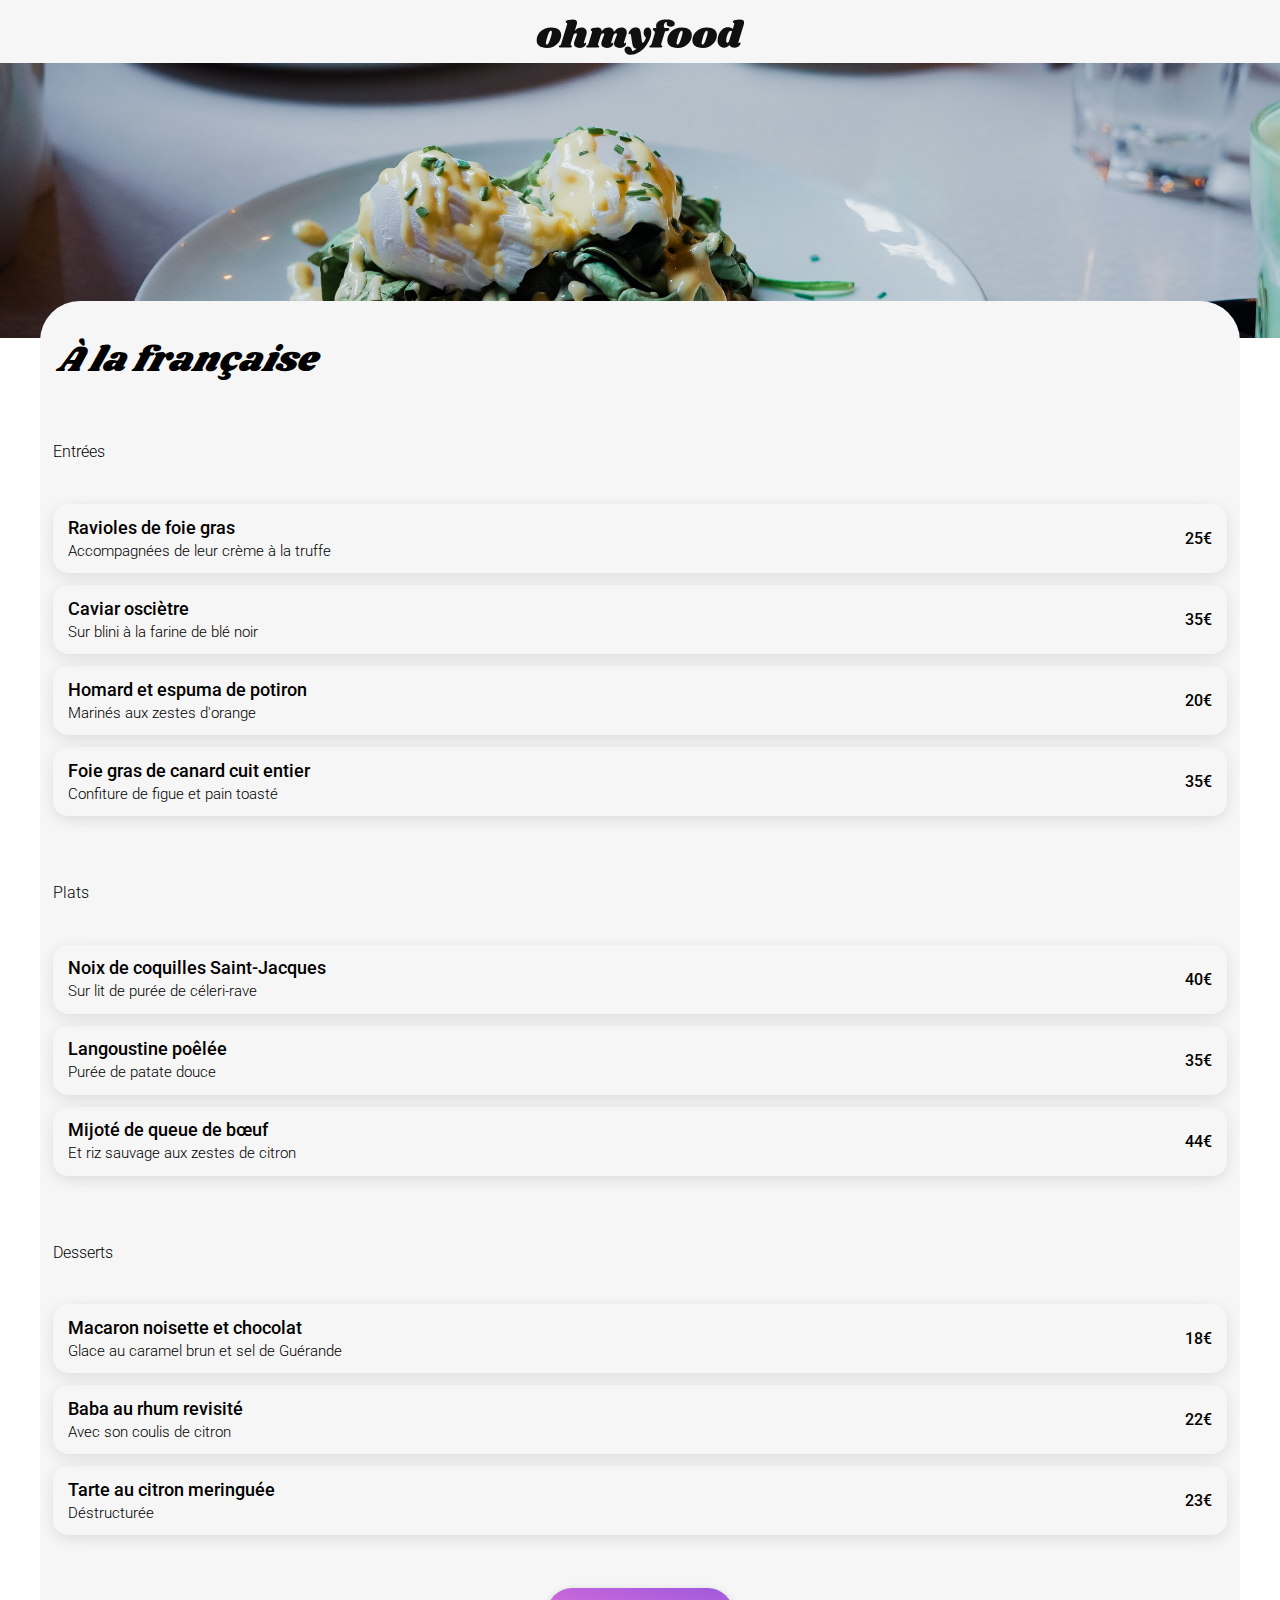
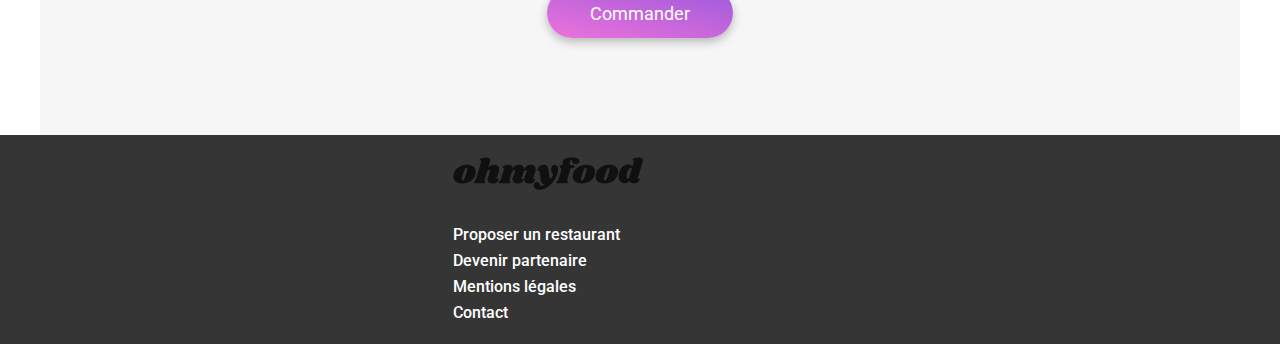
<file: Restaurants/A_la_francaise.html>
<!DOCTYPE html>
<html lang="fr">

<head>
    <meta charset="UTF-8">
    <meta name="viewport" content="width=device-width, initial-scale=1.0">
    <title>Ohmyfood – À la française</title>

    <!-- Polices Google Fonts -->
    <link rel="preconnect" href="https://fonts.googleapis.com">
    <link rel="preconnect" href="https://fonts.gstatic.com" crossorigin>
    <link
        href="https://fonts.googleapis.com/css2?family=Raleway:wght@400;700&family=Roboto:wght@100;300;400;500;700;900&family=Shrikhand&display=swap"
        rel="stylesheet">

    <!-- Liens vers les fichiers CSS -->
    <link rel="stylesheet" href="../SASS/style.css"> <!-- Global styles -->
    <link rel="stylesheet" href="../SASS/restaurants/dist/_a_francaise.css"> <!-- Specific styles for this page -->
    <!-- Feuilles de style -->
    <!-- Chemin d'accès adapté si besoin (ex. ../css/style.css si ce fichier est dans Restaurants/) -->
    <link rel="stylesheet" href="../css/style.css">
    





    <!-- Icônes Font Awesome -->
    <link rel="stylesheet" href="https://cdnjs.cloudflare.com/ajax/libs/font-awesome/6.2.1/css/all.min.css"
        integrity="sha512-MV7K8+y+gLIBoVD59lQIYicR65iaqukzvf/nwasF0nqhPay5w/9lJmVM2hMDcnK1OnMGCdVK+iQrJ7lzPJQd1w=="
        crossorigin="anonymous">
</head>

<body>
    <!-- HEADER -->
    <header class="header">
        <div class="direction__icon">
            <a href="../index.html" aria-label="Retour à l'accueil">
                <i class="fa-solid fa-arrow-left"></i>
            </a>
        </div>
        <div class="logo__container">
            <img src="../Assets/images/logo/ohmyfood@2x.svg" alt="Logo de la société Ohmyfood">
        </div>
    </header>

    <!-- Bannière du restaurant -->
    <div class="restaurant-banner">
        <img src="../Assets/images/restaurants/toa-heftiba-DQKerTsQwi0-unsplash.jpg"
            alt="Image du restaurant À la française" class="banner-img">
    </div>

    <!-- MAIN -->
    <main class="menu-container">

        <!-- Titre & Favori -->
        <div class="restaurant-header">
            <h1 class="restaurant__title">À la française</h1>
            <label class="card__icon-pink">
                <input type="checkbox" class="card__checkbox" aria-label="Ajouter ce restaurant à vos favoris">
                <i class="fa-regular fa-heart card__icon"></i>
            </label>
        </div>

        <!-- ENTRÉES -->
        <div class="menu__section">
            <h2 class="menu__title">Entrées</h2>

            <article class="menu__item">
                <div class="menu__content">
                    <div class="menu__text">
                        <h3 class="menu__title">Ravioles de foie gras</h3>
                        <p class="menu__description">Accompagnées de leur crème à la truffe</p>
                    </div>
                    <span class="menu__price">25€</span>
                </div>
                <label class="menu__check" aria-label="Plat sélectionnable">
                    <input type="checkbox" class="menu__check-input">
                    <i class="fa-solid fa-check menu__check-icon"></i>
                </label>
            </article>

            <article class="menu__item">
                <div class="menu__content">
                    <div class="menu__text">
                        <h3 class="menu__title">Caviar osciètre</h3>
                        <p class="menu__description">Sur blini à la farine de blé noir</p>
                    </div>
                    <span class="menu__price">35€</span>
                </div>
                <label class="menu__check" aria-label="Plat sélectionnable">
                    <input type="checkbox" class="menu__check-input">
                    <i class="fa-solid fa-check menu__check-icon"></i>
                </label>
            </article>

            <article class="menu__item">
                <div class="menu__content">
                    <div class="menu__text">
                        <h3 class="menu__title">Homard et espuma de potiron</h3>
                        <p class="menu__description">Marinés aux zestes d'orange</p>
                    </div>
                    <span class="menu__price">20€</span>
                </div>
                <label class="menu__check" aria-label="Plat sélectionnable">
                    <input type="checkbox" class="menu__check-input">
                    <i class="fa-solid fa-check menu__check-icon"></i>
                </label>
            </article>

            <article class="menu__item">
                <div class="menu__content">
                    <div class="menu__text">
                        <h3 class="menu__title">Foie gras de canard cuit entier</h3>
                        <p class="menu__description">Confiture de figue et pain toasté</p>
                    </div>
                    <span class="menu__price">35€</span>
                </div>
                <label class="menu__check" aria-label="Plat sélectionnable">
                    <input type="checkbox" class="menu__check-input">
                    <i class="fa-solid fa-check menu__check-icon"></i>
                </label>
            </article>
        </div><!-- Fin des entrées -->

        <!-- PLATS -->
        <div class="menu__section">
            <h2 class="menu__title">Plats</h2>

            <article class="menu__item">
                <div class="menu__content">
                    <div class="menu__text">
                        <h3 class="menu__title">Noix de coquilles Saint-Jacques</h3>
                        <p class="menu__description">Sur lit de purée de céleri-rave</p>
                    </div>
                    <span class="menu__price">40€</span>
                </div>
                <label class="menu__check" aria-label="Plat sélectionnable">
                    <input type="checkbox" class="menu__check-input">
                    <i class="fa-solid fa-check menu__check-icon"></i>
                </label>
            </article>

            <article class="menu__item">
                <div class="menu__content">
                    <div class="menu__text">
                        <h3 class="menu__title">Langoustine poêlée</h3>
                        <p class="menu__description">Purée de patate douce</p>
                    </div>
                    <span class="menu__price">35€</span>
                </div>
                <label class="menu__check" aria-label="Plat sélectionnable">
                    <input type="checkbox" class="menu__check-input">
                    <i class="fa-solid fa-check menu__check-icon"></i>
                </label>
            </article>

            <article class="menu__item">
                <div class="menu__content">
                    <div class="menu__text">
                        <h3 class="menu__title">Mijoté de queue de bœuf</h3>
                        <p class="menu__description">Et riz sauvage aux zestes de citron</p>
                    </div>
                    <span class="menu__price">44€</span>
                </div>
                <label class="menu__check" aria-label="Plat sélectionnable">
                    <input type="checkbox" class="menu__check-input">
                    <i class="fa-solid fa-check menu__check-icon"></i>
                </label>
            </article>
        </div><!-- Fin des plats -->

        <!-- DESSERTS -->
        <div class="menu__section">
            <h2 class="menu__title">Desserts</h2>

            <article class="menu__item">
                <div class="menu__content">
                    <div class="menu__text">
                        <h3 class="menu__title">Macaron noisette et chocolat</h3>
                        <p class="menu__description">Glace au caramel brun et sel de Guérande</p>
                    </div>
                    <span class="menu__price">18€</span>
                </div>
                <label class="menu__check" aria-label="Plat sélectionnable">
                    <input type="checkbox" class="menu__check-input">
                    <i class="fa-solid fa-check menu__check-icon"></i>
                </label>
            </article>

            <article class="menu__item">
                <div class="menu__content">
                    <div class="menu__text">
                        <h3 class="menu__title">Baba au rhum revisité</h3>
                        <p class="menu__description">Avec son coulis de citron</p>
                    </div>
                    <span class="menu__price">22€</span>
                </div>
                <label class="menu__check" aria-label="Plat sélectionnable">
                    <input type="checkbox" class="menu__check-input">
                    <i class="fa-solid fa-check menu__check-icon"></i>
                </label>
            </article>

            <article class="menu__item">
                <div class="menu__content">
                    <div class="menu__text">
                        <h3 class="menu__title">Tarte au citron meringuée</h3>
                        <p class="menu__description">Déstructurée</p>
                    </div>
                    <span class="menu__price">23€</span>
                </div>
                <label class="menu__check" aria-label="Plat sélectionnable">
                    <input type="checkbox" class="menu__check-input">
                    <i class="fa-solid fa-check menu__check-icon"></i>
                </label>
            </article>
        </div><!-- Fin des desserts -->

        <!-- BOUTON COMMANDER -->
        <section class="order">
            <div class="order__container">
                <button class="btn btn--order" type="button" aria-label="Commander les plats sélectionnés">
                    Commander
                </button>
            </div>
        </section>
    </main><!-- Fin de main -->

    <!-- FOOTER -->
    <footer class="footer">
        <div class="footer__container">
            <div class="footer__logo">
                <img class="footer__logo-img" src="../Assets/images/logo/ohmyfood@2x.svg"
                    alt="Logo de la société Ohmyfood">
            </div>
            <ul class="footer__links">
                <li class="footer__link-item">
                    <a href="#" class="footer__link">Proposer un restaurant</a>
                </li>
                <li class="footer__link-item">
                    <a href="#" class="footer__link">Devenir partenaire</a>
                </li>
                <li class="footer__link-item">
                    <a href="#" class="footer__link">Mentions légales</a>
                </li>
                <li class="footer__link-item">
                    <a href="#" class="footer__link">Contact</a>
                </li>
            </ul>
        </div>
    </footer>

</body>

</html>
</file>
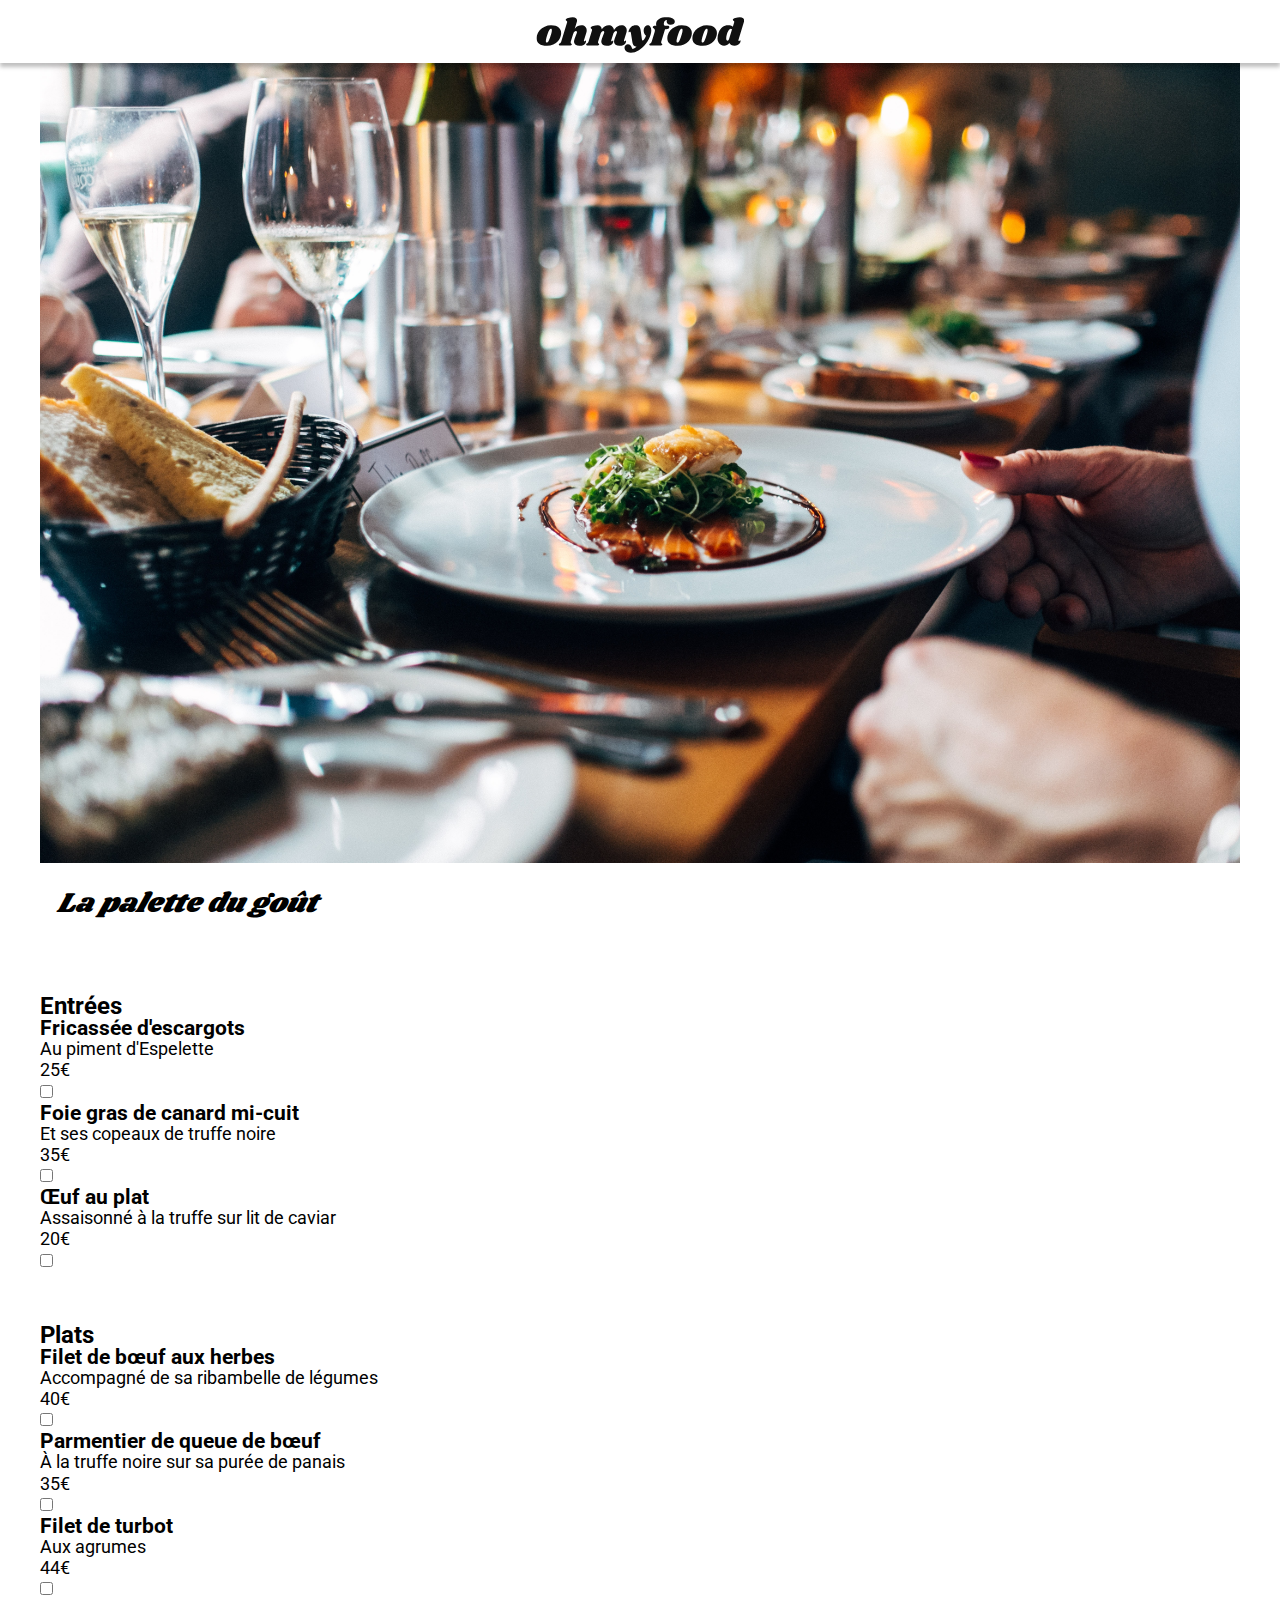
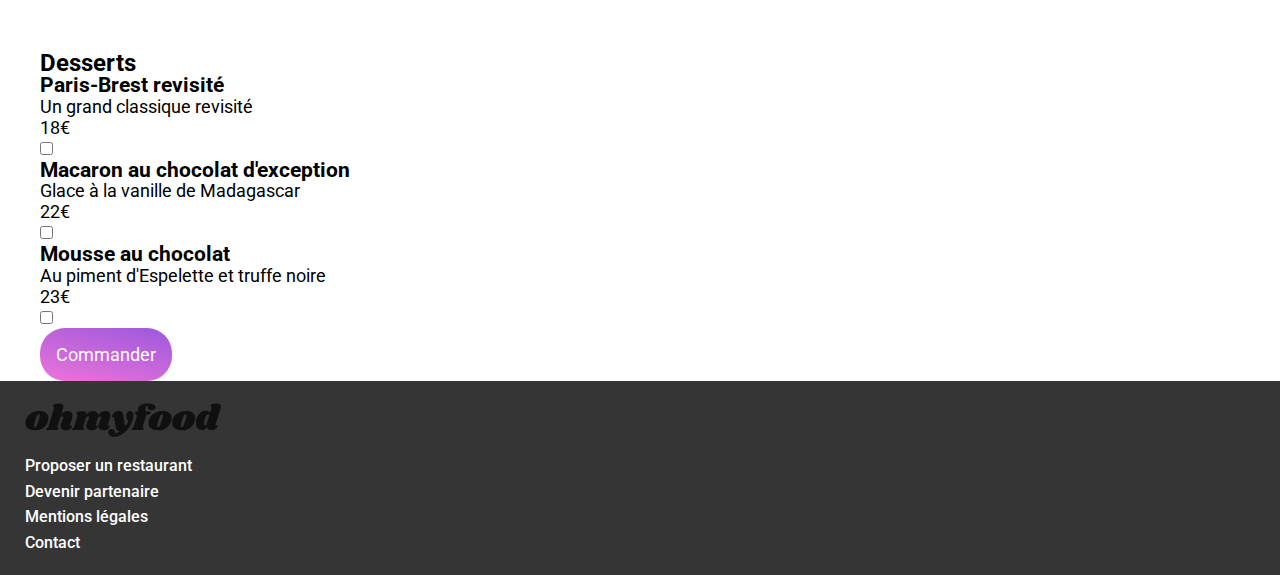
<file: Restaurants/La-palette-du-gout.html>
<!DOCTYPE html>
<html lang="fr">

<head>
    <meta charset="UTF-8">
    <meta name="viewport" content="width=device-width, initial-scale=1.0">
    <title>Ohmyfood – La palette du goût</title>

    <!-- Polices Google Fonts -->
    <link rel="preconnect" href="https://fonts.googleapis.com">
    <link rel="preconnect" href="https://fonts.gstatic.com" crossorigin>
    <link
        href="https://fonts.googleapis.com/css2?family=Raleway:wght@400;700&family=Roboto:wght@100;300;400;500;700;900&family=Shrikhand&display=swap"
        rel="stylesheet">

    <!-- Feuilles de style -->
    <!-- Adapter le chemin si besoin (ici, on suppose Restaurants/ -> ../css/ ) -->
    <link rel="stylesheet" href="../SASS/style.css">
    <link rel="stylesheet" href="../SASS/restaurants/dist/_la_palette_du_gout.css">


    <!-- Icônes Font Awesome -->
    <link rel="stylesheet" href="https://cdnjs.cloudflare.com/ajax/libs/font-awesome/6.2.1/css/all.min.css"
        integrity="sha512-MV7K8+y+gLIBoVD59lQIYicR65iaqukzvf/nwasF0nqhPay5w/9lJmVM2hMDcnK1OnMGCdVK+iQrJ7lzPJQd1w=="
        crossorigin="anonymous" referrerpolicy="no-referrer">
</head>

<body>
    <!-- HEADER : Retour vers l'accueil -->
    <header class="header">
        <div class="direction__icon">
            <a href="../index.html" aria-label="Retour à l'accueil">
                <i class="fa-solid fa-arrow-left"></i>
            </a>
        </div>
        <div class="logo__container">
            <img src="../Assets/images/logo/ohmyfood@2x.svg" alt="Logo de la société Ohmyfood">
        </div>
    </header>

    <!-- MAIN -->
    <main class="menu-container">
        <!-- Bannière du restaurant -->
        <div class="restaurant-banner">
            <img src="../Assets/images/restaurants/jay-wennington-N_Y88TWmGwA-unsplash.jpg"
                alt="Image du restaurant La palette du goût" class="banner-img">
        </div>

        <!-- Titre & Favori -->
        <div class="restaurant-header">
            <h1 class="restaurant-title">La palette du goût</h1>
            <label class="card__icon-pink">
                <input type="checkbox" class="card__checkbox" aria-label="Ajouter ce restaurant à vos favoris">
                <i class="fa-regular fa-heart card__icon"></i>
            </label>
        </div>

        <!-- ENTRÉES -->
        <div class="menu__section">
            <h2>Entrées</h2>

            <article class="menu__item">
                <div class="menu__content">
                    <div class="menu__text">
                        <h3 class="menu__title">Fricassée d'escargots</h3>
                        <p class="menu__description">Au piment d'Espelette</p>
                    </div>
                    <span class="menu__price">25€</span>
                </div>
                <label class="menu__check" aria-label="Plat sélectionnable">
                    <input type="checkbox" class="menu__check-input">
                    <i class="fa-solid fa-check menu__check-icon"></i>
                </label>
            </article>

            <article class="menu__item">
                <div class="menu__content">
                    <div class="menu__text">
                        <h3 class="menu__title">Foie gras de canard mi-cuit</h3>
                        <p class="menu__description">Et ses copeaux de truffe noire</p>
                    </div>
                    <span class="menu__price">35€</span>
                </div>
                <label class="menu__check" aria-label="Plat sélectionnable">
                    <input type="checkbox" class="menu__check-input">
                    <i class="fa-solid fa-check menu__check-icon"></i>
                </label>
            </article>

            <article class="menu__item">
                <div class="menu__content">
                    <div class="menu__text">
                        <h3 class="menu__title">Œuf au plat</h3>
                        <p class="menu__description">Assaisonné à la truffe sur lit de caviar</p>
                    </div>
                    <span class="menu__price">20€</span>
                </div>
                <label class="menu__check" aria-label="Plat sélectionnable">
                    <input type="checkbox" class="menu__check-input">
                    <i class="fa-solid fa-check menu__check-icon"></i>
                </label>
            </article>
        </div><!-- Fin des entrées -->

        <!-- PLATS -->
        <div class="menu__section">
            <h2>Plats</h2>

            <article class="menu__item">
                <div class="menu__content">
                    <div class="menu__text">
                        <h3 class="menu__title">Filet de bœuf aux herbes</h3>
                        <p class="menu__description">Accompagné de sa ribambelle de légumes</p>
                    </div>
                    <span class="menu__price">40€</span>
                </div>
                <label class="menu__check" aria-label="Plat sélectionnable">
                    <input type="checkbox" class="menu__check-input">
                    <i class="fa-solid fa-check menu__check-icon"></i>
                </label>
            </article>

            <article class="menu__item">
                <div class="menu__content">
                    <div class="menu__text">
                        <h3 class="menu__title">Parmentier de queue de bœuf</h3>
                        <p class="menu__description">À la truffe noire sur sa purée de panais</p>
                    </div>
                    <span class="menu__price">35€</span>
                </div>
                <label class="menu__check" aria-label="Plat sélectionnable">
                    <input type="checkbox" class="menu__check-input">
                    <i class="fa-solid fa-check menu__check-icon"></i>
                </label>
            </article>

            <article class="menu__item">
                <div class="menu__content">
                    <div class="menu__text">
                        <h3 class="menu__title">Filet de turbot</h3>
                        <p class="menu__description">Aux agrumes</p>
                    </div>
                    <span class="menu__price">44€</span>
                </div>
                <label class="menu__check" aria-label="Plat sélectionnable">
                    <input type="checkbox" class="menu__check-input">
                    <i class="fa-solid fa-check menu__check-icon"></i>
                </label>
            </article>
        </div><!-- Fin des plats -->

        <!-- DESSERTS -->
        <div class="menu__section">
            <h2>Desserts</h2>

            <article class="menu__item">
                <div class="menu__content">
                    <div class="menu__text">
                        <h3 class="menu__title">Paris-Brest revisité</h3>
                        <p class="menu__description">Un grand classique revisité</p>
                    </div>
                    <span class="menu__price">18€</span>
                </div>
                <label class="menu__check" aria-label="Plat sélectionnable">
                    <input type="checkbox" class="menu__check-input">
                    <i class="fa-solid fa-check menu__check-icon"></i>
                </label>
            </article>

            <article class="menu__item">
                <div class="menu__content">
                    <div class="menu__text">
                        <h3 class="menu__title">Macaron au chocolat d'exception</h3>
                        <p class="menu__description">Glace à la vanille de Madagascar</p>
                    </div>
                    <span class="menu__price">22€</span>
                </div>
                <label class="menu__check" aria-label="Plat sélectionnable">
                    <input type="checkbox" class="menu__check-input">
                    <i class="fa-solid fa-check menu__check-icon"></i>
                </label>
            </article>

            <article class="menu__item">
                <div class="menu__content">
                    <div class="menu__text">
                        <h3 class="menu__title">Mousse au chocolat</h3>
                        <p class="menu__description">Au piment d'Espelette et truffe noire</p>
                    </div>
                    <span class="menu__price">23€</span>
                </div>
                <label class="menu__check" aria-label="Plat sélectionnable">
                    <input type="checkbox" class="menu__check-input">
                    <i class="fa-solid fa-check menu__check-icon"></i>
                </label>
            </article>
        </div><!-- Fin des desserts -->

        <!-- BOUTON COMMANDER -->
        <section class="order">
            <div class="order__container">
                <button class="btn btn--order" type="button" aria-label="Commander les plats sélectionnés">
                    Commander
                </button>
            </div>
        </section>
    </main><!-- Fin de main -->

    <!-- FOOTER -->
    <footer class="footer">
        <div class="footer__container">
            <div class="footer__logo">
                <img class="footer__logo-img" src="../Assets/images/logo/ohmyfood@2x.svg" alt="Logo de la société Ohmyfood">
            </div>
            <ul class="footer__links">
                <li class="footer__link-item">
                    <a href="#" class="footer__link">Proposer un restaurant</a>
                </li>
                <li class="footer__link-item">
                    <a href="#" class="footer__link">Devenir partenaire</a>
                </li>
                <li class="footer__link-item">
                    <a href="#" class="footer__link">Mentions légales</a>
                </li>
                <li class="footer__link-item">
                    <a href="#" class="footer__link">Contact</a>
                </li>
            </ul>
        </div>
    </footer>

</body>

</html>
</file>
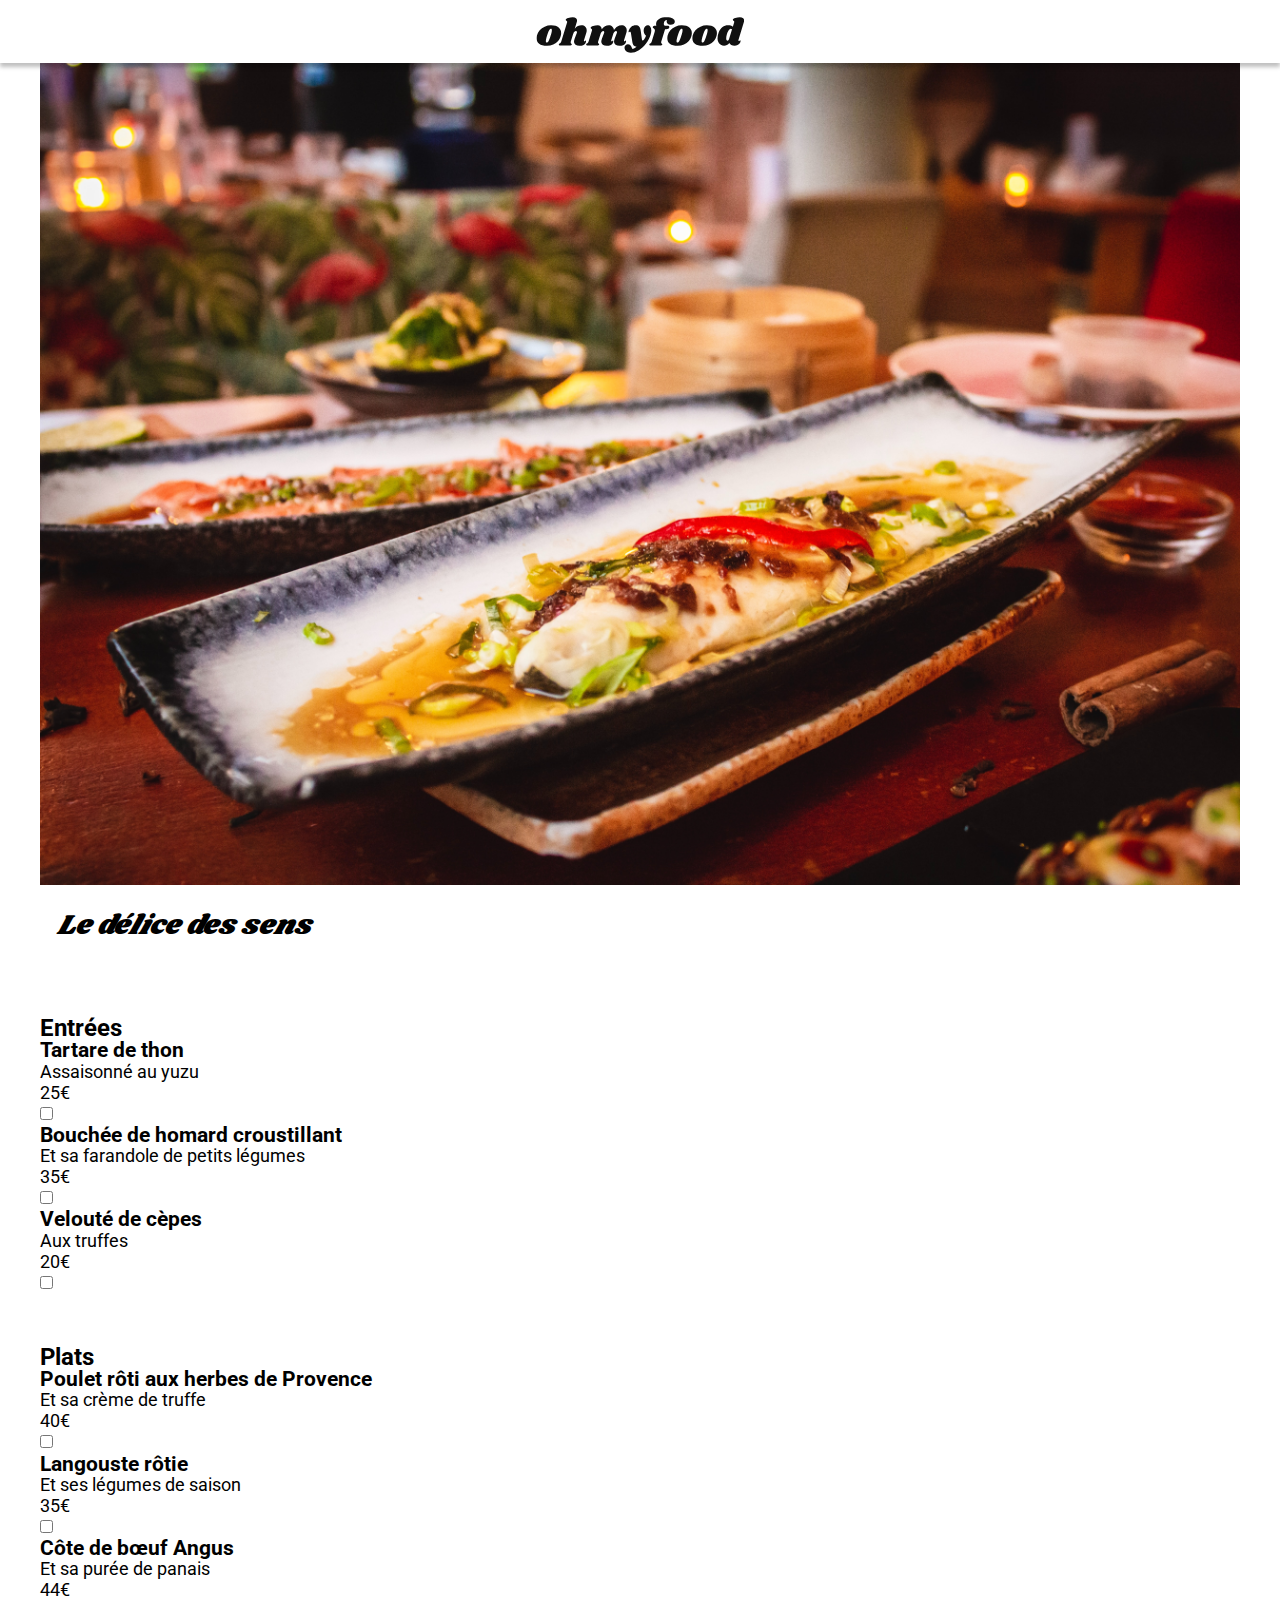
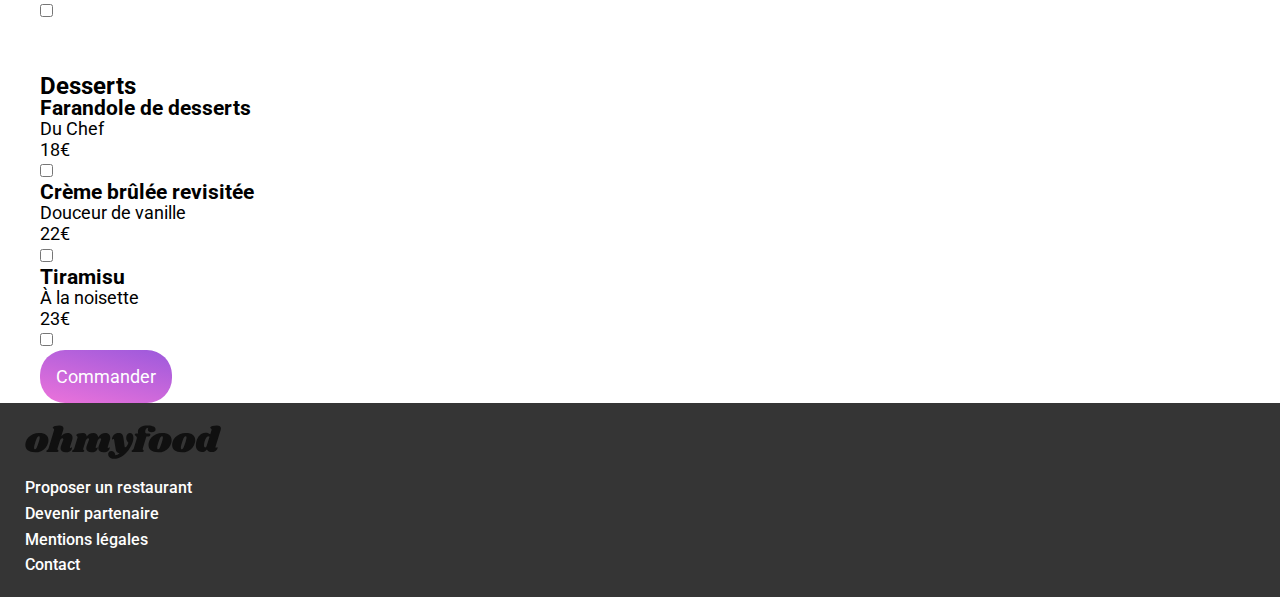
<file: Restaurants/Le-delice-des-sens.html>
<!DOCTYPE html>
<html lang="fr">

<head>
    <meta charset="UTF-8">
    <meta name="viewport" content="width=device-width, initial-scale=1.0">
    <title>Ohmyfood – Le délice des sens</title>

    <!-- Polices Google Fonts -->
    <link rel="preconnect" href="https://fonts.googleapis.com">
    <link rel="preconnect" href="https://fonts.gstatic.com" crossorigin>
    <link
        href="https://fonts.googleapis.com/css2?family=Raleway:wght@400;700&family=Roboto:wght@100;300;400;500;700;900&family=Shrikhand&display=swap"
        rel="stylesheet">



    <link rel="stylesheet" href="../SASS/style.css">
    <link rel="stylesheet" href="../SASS/restaurants/dist/_le_delice_des_sens.css">
  

    <!-- Icônes Font Awesome -->
    <link rel="stylesheet" href="https://cdnjs.cloudflare.com/ajax/libs/font-awesome/6.2.1/css/all.min.css"
        integrity="sha512-MV7K8+y+gLIBoVD59lQIYicR65iaqukzvf/nwasF0nqhPay5w/9lJmVM2hMDcnK1OnMGCdVK+iQrJ7lzPJQd1w=="
        crossorigin="anonymous" referrerpolicy="no-referrer">
</head>

<body>
    <!-- HEADER : Retour vers l'accueil -->
    <header class="header">
        <div class="direction__icon">
            <a href="../index.html" aria-label="Retour à l'accueil">
                <i class="fa-solid fa-arrow-left"></i>
            </a>
        </div>
        <div class="logo__container">
            <img src="../Assets/images/logo/ohmyfood@2x.svg" alt="Logo de la société Ohmyfood">
        </div>
    </header>

    <!-- MAIN -->
    <main class="menu-container">
        <!-- Bannière du restaurant -->
        <div class="restaurant-banner">
            <img src="../Assets/images/restaurants/louis-hansel-shotsoflouis-qNBGVyOCY8Q-unsplash.jpg"
                alt="Image du restaurant Le délice des sens" class="banner-img">
        </div>

        <!-- Titre & Favori -->
        <div class="restaurant-header">
            <h1 class="restaurant-title">Le délice des sens</h1>
            <label class="card__icon-pink">
                <input type="checkbox" class="card__checkbox" aria-label="Ajouter ce restaurant à vos favoris">
                <i class="fa-regular fa-heart card__icon"></i>
            </label>
        </div>

        <!-- ENTRÉES -->
        <div class="menu__section">
            <h2>Entrées</h2>

            <article class="menu__item">
                <div class="menu__content">
                    <div class="menu__text">
                        <h3 class="menu__title">Tartare de thon</h3>
                        <p class="menu__description">Assaisonné au yuzu</p>
                    </div>
                    <span class="menu__price">25€</span>
                </div>
                <label class="menu__check" aria-label="Plat sélectionnable">
                    <input type="checkbox" class="menu__check-input">
                    <i class="fa-solid fa-check menu__check-icon"></i>
                </label>
            </article>

            <article class="menu__item">
                <div class="menu__content">
                    <div class="menu__text">
                        <h3 class="menu__title">Bouchée de homard croustillant</h3>
                        <p class="menu__description">Et sa farandole de petits légumes</p>
                    </div>
                    <span class="menu__price">35€</span>
                </div>
                <label class="menu__check" aria-label="Plat sélectionnable">
                    <input type="checkbox" class="menu__check-input">
                    <i class="fa-solid fa-check menu__check-icon"></i>
                </label>
            </article>

            <article class="menu__item">
                <div class="menu__content">
                    <div class="menu__text">
                        <h3 class="menu__title">Velouté de cèpes</h3>
                        <p class="menu__description">Aux truffes</p>
                    </div>
                    <span class="menu__price">20€</span>
                </div>
                <label class="menu__check" aria-label="Plat sélectionnable">
                    <input type="checkbox" class="menu__check-input">
                    <i class="fa-solid fa-check menu__check-icon"></i>
                </label>
            </article>
        </div><!-- Fin des entrées -->

        <!-- PLATS -->
        <div class="menu__section">
            <h2>Plats</h2>

            <article class="menu__item">
                <div class="menu__content">
                    <div class="menu__text">
                        <h3 class="menu__title">Poulet rôti aux herbes de Provence</h3>
                        <p class="menu__description">Et sa crème de truffe</p>
                    </div>
                    <span class="menu__price">40€</span>
                </div>
                <label class="menu__check" aria-label="Plat sélectionnable">
                    <input type="checkbox" class="menu__check-input">
                    <i class="fa-solid fa-check menu__check-icon"></i>
                </label>
            </article>

            <article class="menu__item">
                <div class="menu__content">
                    <div class="menu__text">
                        <h3 class="menu__title">Langouste rôtie</h3>
                        <p class="menu__description">Et ses légumes de saison</p>
                    </div>
                    <span class="menu__price">35€</span>
                </div>
                <label class="menu__check" aria-label="Plat sélectionnable">
                    <input type="checkbox" class="menu__check-input">
                    <i class="fa-solid fa-check menu__check-icon"></i>
                </label>
            </article>

            <article class="menu__item">
                <div class="menu__content">
                    <div class="menu__text">
                        <h3 class="menu__title">Côte de bœuf Angus</h3>
                        <p class="menu__description">Et sa purée de panais</p>
                    </div>
                    <span class="menu__price">44€</span>
                </div>
                <label class="menu__check" aria-label="Plat sélectionnable">
                    <input type="checkbox" class="menu__check-input">
                    <i class="fa-solid fa-check menu__check-icon"></i>
                </label>
            </article>
        </div><!-- Fin des plats -->

        <!-- DESSERTS -->
        <div class="menu__section">
            <h2>Desserts</h2>

            <article class="menu__item">
                <div class="menu__content">
                    <div class="menu__text">
                        <h3 class="menu__title">Farandole de desserts</h3>
                        <p class="menu__description">Du Chef</p>
                    </div>
                    <span class="menu__price">18€</span>
                </div>
                <label class="menu__check" aria-label="Plat sélectionnable">
                    <input type="checkbox" class="menu__check-input">
                    <i class="fa-solid fa-check menu__check-icon"></i>
                </label>
            </article>

            <article class="menu__item">
                <div class="menu__content">
                    <div class="menu__text">
                        <h3 class="menu__title">Crème brûlée revisitée</h3>
                        <p class="menu__description">Douceur de vanille</p>
                    </div>
                    <span class="menu__price">22€</span>
                </div>
                <label class="menu__check" aria-label="Plat sélectionnable">
                    <input type="checkbox" class="menu__check-input">
                    <i class="fa-solid fa-check menu__check-icon"></i>
                </label>
            </article>

            <article class="menu__item">
                <div class="menu__content">
                    <div class="menu__text">
                        <h3 class="menu__title">Tiramisu</h3>
                        <p class="menu__description">À la noisette</p>
                    </div>
                    <span class="menu__price">23€</span>
                </div>
                <label class="menu__check" aria-label="Plat sélectionnable">
                    <input type="checkbox" class="menu__check-input">
                    <i class="fa-solid fa-check menu__check-icon"></i>
                </label>
            </article>
        </div><!-- Fin des desserts -->

        <!-- BOUTON COMMANDER -->
        <section class="order">
            <div class="order__container">
                <button class="btn btn--order" type="button" aria-label="Commander les plats sélectionnés">
                    Commander
                </button>
            </div>
        </section>
    </main><!-- Fin de main -->

    <!-- FOOTER -->
    <footer class="footer">
        <div class="footer__container">
            <div class="footer__logo">
                <img class="footer__logo-img" src="../Assets/images/logo/ohmyfood@2x.svg" alt="Logo de la société Ohmyfood">
            </div>
            <ul class="footer__links">
                <li class="footer__link-item">
                    <a href="#" class="footer__link">Proposer un restaurant</a>
                </li>
                <li class="footer__link-item">
                    <a href="#" class="footer__link">Devenir partenaire</a>
                </li>
                <li class="footer__link-item">
                    <a href="#" class="footer__link">Mentions légales</a>
                </li>
                <li class="footer__link-item">
                    <a href="#" class="footer__link">Contact</a>
                </li>
            </ul>
        </div>
    </footer>
</body>

</html>
</file>
<file: SASS/style.css>
@charset "UTF-8";
* {
  margin: 0;
  padding: 0;
  box-sizing: border-box;
}

img {
  max-width: 100%;
  height: auto;
}

button,
input {
  border: none;
  background: none;
  font-family: inherit;
}

html,
body {
  margin: 0;
  padding: 0;
}

body {
  font-family: "Roboto", sans-serif;
  color: #000000;
  background-color: #FFFFFF;
  font-size: 1.125rem;
  line-height: 1.32rem;
  display: flex;
  flex-direction: column;
  align-items: center;
}

main {
  width: 100%;
  max-width: 1200px;
  margin: 0 auto;
}

.intro {
  margin: 0;
  padding: 0;
}

@media (min-width: 1024px) {
  main {
    width: 100%;
  }
}
@media (min-width: 1440px) {
  main {
    width: 100%;
  }
}
h2 {
  font-family: "Roboto", sans-serif;
  font-size: 1.5rem;
  font-weight: 700;
  color: #000000;
  margin-top: 54px;
}

.card__title, .restaurants .card__title {
  width: 267px;
  height: 20px;
  font-size: 1rem;
  font-weight: bold;
  /*  Autres styles */
}

p {
  font-family: "Roboto", sans-serif;
}

a {
  text-decoration: none;
  color: inherit;
}

ul,
ol {
  list-style: none;
}


.restaurant-title {
  font-family: "Shrikhand", cursive;
  /* Ajout de "cursive" comme alternative */
  font-size: 28px;
  font-style: italic;
  font-weight: 400;
  line-height: 40.82px;
  text-align: left;
  text-underline-position: from-font;
  -webkit-text-decoration-skip-ink: none;
          text-decoration-skip-ink: none;

}

.btn {
  background: linear-gradient(193.33deg, #9356DC -11.44%, #FF79DA 123.93%);
  border-radius: 25px;
  box-shadow: rgba(0, 0, 0, 0.25);
  text-align: center;
  display: inline-flex;
  justify-content: center;
  align-items: center;
  white-space: nowrap;
  color: #FFFFFF;
  font-family: "Roboto", sans-serif;
  font-size: 1.125rem;
  line-height: 1.5;
  text-decoration: none;
  cursor: pointer;
  padding: 13px 1rem;
  transition: background 0.3s, box-shadow 0.3s;
  white-space: nowrap;
}
.btn:hover {
  background-color: #FF79DA;
  box-shadow: 0px 4px 10px 0px rgba(0, 0, 0, 0.25);
}
.btn--explore {
  font-size: 1.125rem;
}
.btn:hover {
  background-color: #FF79DA;
  box-shadow: 0px 4px 10px 0px rgba(0, 0, 0, 0.25);
}
.btn--explore {
  font-size: 1.125rem;
}

.parent-container {
  width: 100%;
}

.restaurants {
  width: 100%;
  padding: 0 1.25rem;
  margin-top: 3rem;
  background-color: #f7f7f7;
  padding-top: 54px;
}
.restaurants__title {
  margin-bottom: 1.625rem;
  padding-left: 10px;
}
.restaurants__grid {
  display: grid;
  grid-template-columns: repeat(auto-fit, minmax(300px, 1fr));
  gap: 18px;
  padding-bottom: 30px;
}
.restaurants .card--new {
  background-color: white;
  border-radius: 15px;
  box-shadow: 0px 4px 15px rgba(0, 0, 0, 0.1);
  overflow: hidden;
  position: relative;
}
.restaurants .card--new:hover {
  box-shadow: 0px 4px 20px rgba(0, 0, 0, 0.2);
}
.restaurants .card:not(.card--new) {
  background-color: white;
  border-radius: 15px;
  box-shadow: 0px 4px 15px rgba(0, 0, 0, 0.1);
  overflow: hidden;
}
.restaurants .card:not(.card--new):hover {
  box-shadow: 0px 4px 20px rgba(0, 0, 0, 0.2);
}
.restaurants .card__img {
  width: 100%;
  height: 200px;
  -o-object-fit: cover;
     object-fit: cover;
}

.header {
  width: 100%;
  height: 3.9375rem;
  display: flex;
  flex-direction: column;
  align-items: center;
  box-shadow: 0px 4px 4px 0px rgba(0, 0, 0, 0.2509803922);
  background-color: #FFFFFF;
}
.header .logo {
  width: auto;
  height: 30px;
  max-height: 30px;
  display: flex;
  align-items: center;
  justify-content: center;
  margin-top: 14px;
}
.header__location {
  width: 100%;
  height: 50px;
  display: flex;
  align-items: center;
  justify-content: center;
  gap: 1.0625rem;
  padding: 0 7.406rem;
  background-color: #EAEAEA;
  box-shadow: 0px 4px 4px 0px rgba(0, 0, 0, 0.2509803922);
}
.header__location .location__icon {
  font-size: 1rem;
  color: #000000;
}
.header__location .location__text {
  font-family: "Roboto", sans-serif;
  font-size: 1.0625rem;
  font-weight: 500;
  text-align: left;
  white-space: nowrap;
}

.footer {
  width: 100%;
  min-height: 186px;
  display: flex;
  justify-content: flex-start;
  align-items: center;
  position: relative;
  gap: 1rem;
  padding: 1.375rem 1.5625rem;
  background-color: #353535;
}
.footer__container {
  max-width: 375px;
}
.footer__logo {
  width: 100%;
  display: flex;
}
.footer__nav {
  width: 100%;
  display: flex;
  justify-content: flex-start;
}
.footer__links {
  list-style: none;
  padding: 0;
  display: flex;
  flex-direction: column;
  gap: 0.4375rem;
}
.footer__link-item {
  display: flex;
  align-items: center;
}
.footer__link-item-icon {
  width: 0.745rem;
  height: 0.8125rem;
}
.footer__link-item-icon i {
  font-size: 0.8125rem;
}
.footer__logo {
  display: flex;
  align-items: center;
  width: 100%;
  justify-content: flex-start;
  padding-bottom: 1.25rem;
}
.footer__logo-text {
  color: #FFFFFF;
  font-family: "Shrikhand", cursive;
  font-size: 1.125rem;
  font-style: italic;
  font-weight: 400;
  line-height: 1.64rem;
  text-align: left;
  display: flex;
}
.footer__logo-text a {
  display: flex;
  align-items: center;
  line-height: 1.75rem;
}
.footer__link-item span {
  margin-right: 0.3125rem;
  display: flex;
  color: #FFFFFF;
}
.footer__link-item-icon {
  color: #FFFFFF;
}
.footer__link {
  font-family: "Roboto", sans-serif;
  font-size: 1rem;
  font-weight: 500;
  line-height: 1.171875rem;
  text-align: left;
  text-decoration: none;
  color: white;
  font-size: 1rem;
  line-height: 1.171875rem;
}
.footer__link:hover {
  text-decoration: underline;
  color: white;
}

.main-container {
  width: 100%;
  margin: 0 auto;
}

.grid {
  display: grid;
  grid-template-columns: 1fr;
}

.steps {
  width: 100%;
  margin-top: 3rem;
  padding: 0 1.25rem;
  background-color: #FFFFFF;
  margin-left: auto;
  margin-right: auto;
  padding: 20px;
}
.steps__title {
  margin-bottom: 1.625rem;
}
.steps__list {
  display: grid;
  width: 100%;
  gap: 20px;
  grid-template-columns: repeat(auto-fit, minmax(323px, 330px));
}
.steps .step {
  width: 100%;
  min-height: 4.52375rem;
  background-color: #F6F6F6;
  border-radius: 1.25rem;
  box-shadow: 0px 4px 15px rgba(0, 0, 0, 0.15);
  display: flex;
  justify-content: center;
  align-items: center;
  padding: 20px 20px;
  /* padding haut, bas 20px et gauche droite */
  display: flex;
  flex-wrap: nowrap; /* On empêche le passage à la ligne */
}
.steps .step .step__number {
  position: absolute;
  left: 10px;
  width: 24px;
  height: 24px;
  border-radius: 50%;
  background-color: #9356DC;
  color: #fff;
  display: flex;
  align-items: center;
  justify-content: center;
  font-size: 1rem;
  font-weight: bold;
  margin-right: 24px;
}
.steps .step .step__icon {
  width: 0.81375rem;
  height: 1.24375rem;
  color: #7E7E7E;
}
.steps .step .step__text {
  margin-left: 1.25rem;
  justify-self: center;
}

.step__icon__store {
  color: #9356DC;
}

.intro {
  width: 100%;
  background-color: #F6F6F6;
  background-size: cover;
  display: flex;
  flex-direction: column;
  align-items: center;
  justify-content: center;
  text-align: center;
  gap: 1.0625rem;
  padding-bottom: 20px;
  min-height: 179px;
}

.intro__content {
  display: flex;
  flex-direction: column;
  align-items: center;
  word-wrap: break-word;
  gap: 1.0625rem;
}

.intro__title {
  font-family: "Roboto", sans-serif;
  font-size: 1.75rem;
  font-weight: 700;
  line-height: 2.55rem;
  color: #000000;
  padding-left: 40px;
  padding-right: 58px;
  margin-top: 30px;
  text-align: center;
  width: 100%;
  word-wrap: break-word;
}

.intro__text {
  font-family: "Roboto", sans-serif;
  font-size: 1.125rem;
  font-weight: 300;
  line-height: 1.32rem;
  color: #353535;
  max-width: 100%;
  text-align: center;
}

@media (min-width: 1024px) {
  .intro {
    padding: 0;
    margin: 0;
    gap: 0.3125rem;
    min-height: 239px;
  }
  .intro__content {
    gap: 18px;
    /* Utilise le gap pour l'espacement */
  }
  .intro__title {
    font-size: 40px;
  }
  .intro__text {
    font-size: 18px;
  }
}
@media (min-width: 1024px) and (max-width: 1440px) {
  .intro .intro__content {
    margin: 0;
    padding: 0;
    gap: 18px;
    /* Utilise le gap pour l'espacement */
    /* On retire le margin */
  }
  .intro {
    display: flex;
    flex-direction: column;
    justify-content: flex-start;
    align-items: center;
    min-height: 239px;
    /* La section a 179px minimum */
    gap: 18px;
  }
  .intro__title {
    margin-top: 30px;
  }
  .intro__title {
    margin-bottom: 18px;
  }
  .intro__text {
    margin-bottom: 18px;
  }
  .intro__content .btn {
    margin-top: auto;
    display: block;
    /* On passe sur display block pour descendre le bouton */
    margin-left: auto;
    margin-right: auto;
    margin-bottom: 0;
    /*On supprime le margin bottom par defaut */
  }
}
.restaurants {
  width: 100%;
  padding: 0 18px;
  padding-left: 17px;
  margin-top: 3rem;
  background-color: #f7f7f7;
  display: flex;
  flex-direction: column;
  gap: 18px;
  margin-left: auto;
  margin-right: auto;
}
.restaurants__title h2 {
  margin-bottom: 1.625rem;
  padding-left: 17px;
  width: 100%;
  margin-top: 54px;
}
.restaurants__grid {
  display: flex;
  flex-direction: column;
  width: 100%;
}
.restaurants .card {
  width: 100%;
  height: auto;
  background-color: white;
  border-radius: 15px;
  box-shadow: 0px 4px 15px rgba(0, 0, 0, 0.1);
  overflow: hidden;
  position: relative;
  margin-bottom: 18px;
  display: flex;
  /* On ajoute un display flex */
  flex-direction: column;
  /* On les mets en colonne */
}
.restaurants .card:hover {
  box-shadow: 0px 4px 20px rgba(0, 0, 0, 0.2);
}
.restaurants .card__image-container {
  display: flex;
  overflow: hidden;
  max-height: 200px;
  /* Contrainte de hauteur maximale pour l'image */
}
.restaurants .card__img {
  width: 100%;
  height: 100%;
  -o-object-fit: cover;
     object-fit: cover;
  box-shadow: 0px 4px 15px 0px rgba(0, 0, 0, 0.1019607843);
}
.restaurants .card__content {
  padding-left: 16px;
  padding-right: 16px;
  height: 77px;
  display: grid;
  grid-template-columns: 1fr auto;
  align-items: flex-start;
}
.restaurants .card__text {
  display: flex;
  flex-direction: column;
}
.restaurants .card__title {
  position: relative;
  margin-top: 16px;
  left: 0;
}
.restaurants .card__location {
  font-size: 0.9rem;
  opacity: 0.7;
}
.restaurants .card__icon-pink {
  width: 22px;
  height: 21px;
  margin-top: 16px;
  justify-self: end;
  align-self: start;
}
.restaurants .card__icon-pink:hover .card__icon {
  color: #ff79da;
}
.restaurants .card--new .card__tag {
  position: absolute;
  top: 13px;
  right: 16px;
  background-color: #99E2D0;
  color: #fff;
  padding: 8px 15px;
  border-radius: 2px;
  font-size: 0.875rem;
}

.steps {
  width: 100%;
  margin-top: 3rem;
  padding: 0 1.25rem;
  background-color: #FFFFFF;
  margin-left: auto;
  margin-right: auto;
  padding: 20px;
}
.steps__title {
  margin-bottom: 1.625rem;
}
.steps__list {
  display: grid;
  width: 100%;
  gap: 20px;
  grid-template-columns: repeat(auto-fit, minmax(323px, 330px));
}
.steps .step {
  width: 100%;
  min-height: 4.52375rem;
  background-color: #F6F6F6;
  border-radius: 1.25rem;
  box-shadow: 0px 4px 15px rgba(0, 0, 0, 0.15);
  display: flex;
  justify-content: center;
  align-items: center;
  padding: 20px 20px;
  /* padding haut, bas 20px et gauche droite */
  display: flex;
  flex-wrap: nowrap; /* On empêche le passage à la ligne */
}
.steps .step .step__number {
  position: absolute;
  left: 10px;
  width: 24px;
  height: 24px;
  border-radius: 50%;
  background-color: #9356DC;
  color: #fff;
  display: flex;
  align-items: center;
  justify-content: center;
  font-size: 1rem;
  font-weight: bold;
  margin-right: 24px;
}
.steps .step .step__icon {
  width: 0.81375rem;
  height: 1.24375rem;
  color: #7E7E7E;
}
.steps .step .step__text {
  margin-left: 1.25rem;
  justify-self: center;
}

.step__icon__store {
  color: #9356DC;
}

.card__checkbox {
  display: none;
  /* Rendre visible le checkbox */
}

.header {
  display: flex;
  justify-content: center;
  align-items: center;
  width: 100%;
  height: 63px;
  background-color: white;
  position: relative;
}
.header .direction__icon {
  position: absolute;
  top: 17px;
  left: 16px;
  display: flex;
  justify-content: center;
  align-items: center;
  width: 30px;
  height: 30px;
  padding: 17px 0;
}
.header .direction__icon a {
  display: flex;
  justify-content: center;
  align-items: center;
}
.header .direction__icon a i {
  font-size: 16px;
  padding: 0;
}
.header .logo__container {
  position: absolute;
  left: 50%;
  top: 50%;
  transform: translate(-50%, -50%);
  margin-top: 5px;
}
.header .logo__container img {
  width: 100%;
  height: 36px;
}

.restaurant-header {
  position: relative;
  display: flex;
  justify-content: space-between;
  align-items: center;
  padding-bottom: 20px;
  padding: 17px;
}

.header {
  display: flex;
  justify-content: center;
  align-items: center;
  width: 100%;
  height: 63px;
  background-color: white;
  position: relative;
}
.header .direction__icon {
  position: absolute;
  top: 17px;
  left: 16px;
  display: flex;
  justify-content: center;
  align-items: center;
  width: 30px;
  height: 30px;
  padding: 17px 0;
}
.header .direction__icon a {
  display: flex;
  justify-content: center;
  align-items: center;
}
.header .direction__icon a i {
  font-size: 16px;
  padding: 0;
}
.header .logo__container {
  position: absolute;
  left: 50%;
  top: 50%;
  transform: translate(-50%, -50%);
  margin-top: 5px;
}
.header .logo__container img {
  width: 100%;
  height: 36px;
}

.restaurant-header {

  position: relative;
  display: flex;
  justify-content: space-between;
  align-items: center;
  padding-bottom: 20px;
  padding: 17px;
}

.header {
  display: flex;
  justify-content: center;
  align-items: center;
  width: 100%;
  height: 63px;
  background-color: white;
  position: relative;
}
.header .direction__icon {
  position: absolute;
  top: 17px;
  left: 16px;
  display: flex;
  justify-content: center;
  align-items: center;
  width: 30px;
  height: 30px;
  padding: 17px 0;
}
.header .direction__icon a {
  display: flex;
  justify-content: center;
  align-items: center;
}
.header .direction__icon a i {
  font-size: 16px;
  padding: 0;
}
.header .logo__container {
  position: absolute;
  left: 50%;
  top: 50%;
  transform: translate(-50%, -50%);
  margin-top: 5px;
}
.header .logo__container img {
  width: 100%;
  height: 36px;
}

.restaurant-header {

  position: relative;
  display: flex;
  justify-content: space-between;
  align-items: center;
  padding-bottom: 20px;
  padding: 17px;

}

.header {
  display: flex;
  justify-content: center;
  align-items: center;
  width: 100%;
  height: 63px;
  background-color: white;
  position: relative;
}
.header .direction__icon {
  position: absolute;
  top: 17px;
  left: 16px;
  display: flex;
  justify-content: center;
  align-items: center;
  width: 30px;
  height: 30px;
  padding: 17px 0;
}
.header .direction__icon a {
  display: flex;
  justify-content: center;
  align-items: center;
}
.header .direction__icon a i {
  font-size: 16px;
  padding: 0;
}
.header .logo__container {
  position: absolute;
  left: 50%;
  top: 50%;
  transform: translate(-50%, -50%);
  margin-top: 5px;
}
.header .logo__container img {
  width: 100%;
  height: 36px;
}

.restaurant-header {

  position: relative;
  display: flex;
  justify-content: space-between;
  align-items: center;
  padding-bottom: 20px;
  padding: 17px;

}

body {
  margin: 0;
}/*# sourceMappingURL=style.css.map */
</file>
<file: SASS/restaurants/dist/_a_francaise.css>
@charset "UTF-8";
* {
  margin: 0;
  padding: 0;
  box-sizing: border-box;
}

img {
  max-width: 100%;
  height: auto;
}

button,
input {
  border: none;
  background: none;
  font-family: inherit;
}

html,
body {
  margin: 0;
  padding: 0;
}

body {
  font-family: "Roboto", sans-serif;
  color: #000000;
  background-color: #FFFFFF;
  font-size: 1.125rem;
  line-height: 1.32rem;
  display: flex;
  flex-direction: column;
  align-items: center;
}

main {
  width: 100%;
  max-width: 1200px;
  margin: 0 auto;
}

.intro {
  margin: 0;
  padding: 0;
}

@media (min-width: 1024px) {
  main {
    width: 100%;
  }
}
@media (min-width: 1440px) {
  main {
    width: 100%;
  }
}
h2 {
  font-family: "Roboto", sans-serif;
  font-size: 1.5rem;
  font-weight: 700;
  color: #000000;
  margin-top: 54px;
}

.card__title {
  width: 267px;
  height: 20px;
  font-size: 1rem;
  font-weight: bold;
  /*  Autres styles */
}

p {
  font-family: "Roboto", sans-serif;
}

a {
  text-decoration: none;
  color: inherit;
}

ul,
ol {
  list-style: none;
}

.btn {
  background: linear-gradient(193.33deg, #9356DC -11.44%, #FF79DA 123.93%);
  border-radius: 25px;
  box-shadow: rgba(0, 0, 0, 0.25);
  text-align: center;
  display: inline-flex;
  justify-content: center;
  align-items: center;
  white-space: nowrap;
  color: #FFFFFF;
  font-family: "Roboto", sans-serif;
  font-size: 1.125rem;
  line-height: 1.5;
  text-decoration: none;
  cursor: pointer;
  padding: 13px 1rem;
  transition: background 0.3s, box-shadow 0.3s;
  white-space: nowrap;
}
.btn:hover {
  background-color: #FF79DA;
  box-shadow: 0px 4px 10px 0px rgba(0, 0, 0, 0.25);
}
.btn--explore {
  font-size: 1.125rem;
}
.btn:hover {
  background-color: #FF79DA;
  box-shadow: 0px 4px 10px 0px rgba(0, 0, 0, 0.25);
}
.btn--explore {
  font-size: 1.125rem;
}

.parent-container {
  width: 100%;
}

.header {
  width: 100%;
  height: 3.9375rem;
  display: flex;
  flex-direction: column;
  align-items: center;
  box-shadow: 0px 4px 4px 0px #00000040;
  background-color: #FFFFFF;
}
.header .logo {
  width: auto;
  height: 30px;
  max-height: 30px;
  display: flex;
  align-items: center;
  justify-content: center;
  margin-top: 14px;
}
.header__location {
  width: 100%;
  height: 50px;
  display: flex;
  align-items: center;
  justify-content: center;
  gap: 1.0625rem;
  padding: 0 7.406rem;
  background-color: #EAEAEA;
  box-shadow: 0px 4px 4px 0px #00000040;
}
.header__location .location__icon {
  font-size: 1rem;
  color: #000000;
}
.header__location .location__text {
  font-family: "Roboto", sans-serif;
  font-size: 1.0625rem;
  font-weight: 500;
  text-align: left;
  white-space: nowrap;
}

.footer {
  width: 100%;
  min-height: 186px;
  display: flex;
  justify-content: flex-start;
  align-items: center;
  position: relative;
  gap: 1rem;
  padding: 1.375rem 1.5625rem;
  background-color: #353535;
}
.footer__container {
  max-width: 375px;
}
.footer__logo {
  width: 100%;
  display: flex;
}
.footer__nav {
  width: 100%;
  display: flex;
  justify-content: flex-start;
}
.footer__links {
  list-style: none;
  padding: 0;
  display: flex;
  flex-direction: column;
  gap: 0.4375rem;
}
.footer__link-item {
  display: flex;
  align-items: center;
}
.footer__link-item-icon {
  width: 0.745rem;
  height: 0.8125rem;
}
.footer__link-item-icon i {
  font-size: 0.8125rem;
}
.footer__logo {
  display: flex;
  align-items: center;
  width: 100%;
  justify-content: flex-start;
  padding-bottom: 1.25rem;
}
.footer__logo-text {
  color: #FFFFFF;
  font-family: "Shrikhand", cursive;
  font-size: 1.125rem;
  font-style: italic;
  font-weight: 400;
  line-height: 1.64rem;
  text-align: left;
  display: flex;
}
.footer__logo-text a {
  display: flex;
  align-items: center;
  line-height: 1.75rem;
}
.footer__link-item span {
  margin-right: 0.3125rem;
  display: flex;
  color: #FFFFFF;
}
.footer__link-item-icon {
  color: #FFFFFF;
}
.footer__link {
  font-family: "Roboto", sans-serif;
  font-size: 1rem;
  font-weight: 500;
  line-height: 1.171875rem;
  text-align: left;
  text-decoration: none;
  color: white;
  font-size: 1rem;
  line-height: 1.171875rem;
}
.footer__link:hover {
  text-decoration: underline;
  color: white;
}

.main-container {
  width: 100%;
  margin: 0 auto;
}

.grid {
  display: grid;
  grid-template-columns: 1fr;
}

.steps {
  width: 100%;
  margin-top: 3rem;
  padding: 0 1.25rem;
  background-color: #FFFFFF;
  margin-left: auto;
  margin-right: auto;
  padding: 20px;
}
.steps__title {
  margin-bottom: 1.625rem;
}
.steps__list {
  display: grid;
  width: 100%;
  gap: 20px;
  grid-template-columns: repeat(auto-fit, minmax(323px, 330px));
}
.steps .step {
  width: 100%;
  min-height: 4.52375rem;
  background-color: #F6F6F6;
  border-radius: 1.25rem;
  box-shadow: 0px 4px 15px rgba(0, 0, 0, 0.15);
  display: flex;
  justify-content: center;
  align-items: center;
  padding: 20px 20px;
  /* padding haut, bas 20px et gauche droite */
  display: flex;
  flex-wrap: nowrap;
  /* On empêche le passage à la ligne */
}
.steps .step .step__number {
  position: absolute;
  left: 10px;
  width: 24px;
  height: 24px;
  border-radius: 50%;
  background-color: #9356DC;
  color: #fff;
  display: flex;
  align-items: center;
  justify-content: center;
  font-size: 1rem;
  font-weight: bold;
  margin-right: 24px;
}
.steps .step .step__icon {
  width: 0.81375rem;
  height: 1.24375rem;
  color: #7E7E7E;
}
.steps .step .step__text {
  margin-left: 1.25rem;
  justify-self: center;
}
.steps .step:not(:first-child) .step__icon {
  margin-left: 28px;
  /* Pousser l'icone vers la gauche */
}
.steps .step:not(:first-child) .step__text {
  margin-right: 30px;
  /* Pousser le texte vers la gauche */
}

.step__content {
  margin: left 24px;
}
</file>
<file: css/style.css>
@charset "UTF-8";
* {
  margin: 0;
  padding: 0;
  box-sizing: border-box;
}

img {
  max-width: 100%;
  height: auto;
}

button,
input {
  border: none;
  background: none;
  font-family: inherit;
}

.restaurant-title {
  font-family: "Shrikhand", sans-serif;
  font-size: 1.75rem;
  font-style: italic;
  font-weight: 400;
  line-height: 2.55rem;
  text-align: left;
  text-underline-position: from-font;
  -webkit-text-decoration-skip-ink: none;
          text-decoration-skip-ink: none;
}

.menu__section h2 {
  position: relative;
  font-family: "Roboto", sans-serif;
  font-size: 1rem;
  font-weight: 300;
}

h2 {
  font-family: "Roboto", sans-serif;
  font-size: 1.5rem;
  font-weight: 700;
  color: #000000;
  margin-top: 54px;
}

h3 {
  font-family: "Roboto", sans-serif;
  font-size: 1.125rem;
  font-weight: 500;
  line-height: 1.32rem;
  text-align: left;
  text-underline-position: from-font;
  -webkit-text-decoration-skip-ink: none;
          text-decoration-skip-ink: none;
}

.card__title {
  font-family: "Roboto", sans-serif;
  font-size: 1.125rem;
  font-weight: 300;
  color: #000000;
}

p {
  font-family: "Roboto", sans-serif;
}

a {
  text-decoration: none;
  color: inherit;
}

ul,
ol {
  list-style: none;
}

.step__text {
  font-family: "Roboto", sans-serif;
  font-size: 1.063rem;
  font-weight: 500;
  line-height: 1.245rem;
  text-align: left;
  color: #000000;
  text-underline-position: from-font;
  -webkit-text-decoration-skip-ink: none;
          text-decoration-skip-ink: none;
}

.card__title {
  width: 267px;
  height: 20px;
  font-size: 0.9375rem;
  font-weight: bold;
}

.menu__description {
  font-family: "Roboto", sans-serif;
  font-size: 0.9375rem;
  font-weight: 300;
  line-height: 1.245rem;
  text-align: left;
  text-underline-position: from-font;
  -webkit-text-decoration-skip-ink: none;
          text-decoration-skip-ink: none;
}

.price {
  font-family: "Roboto", sans-serif;
  font-size: 0.94rem;
  font-weight: 700;
  line-height: 1.1rem;
  text-align: center;
}

.euro {
  font-family: "Roboto", sans-serif;
  font-size: 0.94rem;
  font-weight: 700;
  line-height: 1.1rem;
  text-align: center;
  color: #FFFFFF;
}

* {
  margin: 0;
  padding: 0;
  box-sizing: border-box;
}

img {
  max-width: 100%;
  height: auto;
}

button,
input {
  border: none;
  background: none;
  font-family: inherit;
}

.restaurant-title {
  font-family: "Shrikhand", sans-serif;
  font-size: 1.75rem;
  font-style: italic;
  font-weight: 400;
  line-height: 2.55rem;
  text-align: left;
  text-underline-position: from-font;
  -webkit-text-decoration-skip-ink: none;
          text-decoration-skip-ink: none;
}

.menu__section h2 {
  position: relative;
  font-family: "Roboto", sans-serif;
  font-size: 1rem;
  font-weight: 300;
}

h2 {
  font-family: "Roboto", sans-serif;
  font-size: 1.5rem;
  font-weight: 700;
  color: #000000;
  margin-top: 54px;
}

h3 {
  font-family: "Roboto", sans-serif;
  font-size: 1.125rem;
  font-weight: 500;
  line-height: 1.32rem;
  text-align: left;
  text-underline-position: from-font;
  -webkit-text-decoration-skip-ink: none;
          text-decoration-skip-ink: none;
}

.card__title {
  font-family: "Roboto", sans-serif;
  font-size: 1.125rem;
  font-weight: 300;
  color: #000000;
}

p {
  font-family: "Roboto", sans-serif;
}

a {
  text-decoration: none;
  color: inherit;
}

ul,
ol {
  list-style: none;
}

.step__text {
  font-family: "Roboto", sans-serif;
  font-size: 1.063rem;
  font-weight: 500;
  line-height: 1.245rem;
  text-align: left;
  color: #000000;
  text-underline-position: from-font;
  -webkit-text-decoration-skip-ink: none;
          text-decoration-skip-ink: none;
}

.card__title {
  width: 267px;
  height: 20px;
  font-size: 0.9375rem;
  font-weight: bold;
}

.menu__description {
  font-family: "Roboto", sans-serif;
  font-size: 0.9375rem;
  font-weight: 300;
  line-height: 1.245rem;
  text-align: left;
  text-underline-position: from-font;
  -webkit-text-decoration-skip-ink: none;
          text-decoration-skip-ink: none;
}

.price {
  font-family: "Roboto", sans-serif;
  font-size: 0.94rem;
  font-weight: 700;
  line-height: 1.1rem;
  text-align: center;
}

.euro {
  font-family: "Roboto", sans-serif;
  font-size: 0.94rem;
  font-weight: 700;
  line-height: 1.1rem;
  text-align: center;
  color: #FFFFFF;
}

body {
  margin: 0;
  padding: 0;
  font-family: "Roboto", sans-serif;
  color: #000000;
  background-color: #FFFFFF;
  font-size: 1.125rem;
  line-height: 1.32rem;
  display: flex;
  flex-direction: column;
  align-items: center;
}

main {
  width: 100%;
  max-width: 1200px;
  margin: 0 auto;
}

.intro {
  margin: 0;
  padding: 0;
}

@media (min-width: 1024px) {
  main {
    width: 100%;
  }
}
@media (min-width: 1440px) {
  main {
    width: 100%;
  }
}
.btn {
  background: linear-gradient(193.33deg, #9356DC -11.44%, #FF79DA 123.93%);
  border-radius: 25px;
  box-shadow: rgba(0, 0, 0, 0.25);
  color: #FFFFFF;
  font-family: "Roboto", sans-serif;
  font-size: 1.125rem;
  text-align: center;
  display: inline-flex;
  justify-content: center;
  align-items: center;
  white-space: nowrap;
  text-decoration: none;
  cursor: pointer;
  padding: 13px 1rem;
  transition: background 0.3s ease, box-shadow 0.3s ease;
  width: 13.625rem;
  height: 3.125rem;
  margin-bottom: 57px;
  display: flex;
  flex-direction: row;
  justify-content: center;
  align-items: center;
  gap: 0;
}
.btn:hover {
  background-color: #FF79DA;
  box-shadow: 0px 4px 10px 0px rgba(0, 0, 0, 0.25);
}
.btn--explore {
  font-size: 1.125rem;
}

.restaurants {
  width: 100%;
  padding: 0 1.125rem;
  padding-left: 1.0625rem;
  margin-top: 3rem;
  background-color: #F6F6F6;
  display: flex;
  flex-direction: column;
  gap: 1.125rem;
  margin-left: auto;
  margin-right: auto;
  margin-bottom: 4.125rem;
}
.restaurants__title h2 {
  margin-bottom: 1.625rem;
  padding-left: 1.0625rem;
  width: 100%;
  margin-top: 3.375rem;
}
.restaurants__grid {
  display: flex;
  flex-direction: column;
  width: 100%;
}
.restaurants .card {
  width: 100%;
  height: auto;
  position: relative;
  margin-bottom: 1.125rem;
  display: flex;
  flex-direction: column;
}
.restaurants .card--new {
  background-color: white;
  border-radius: 15px;
  box-shadow: 0px 4px 15px rgba(0, 0, 0, 0.1);
  overflow: hidden;
  position: relative;
}
.restaurants .card--new:hover {
  box-shadow: 0px 4px 20px rgba(0, 0, 0, 0.2);
}
.restaurants .card:not(.card--new) {
  background-color: #F6F6F6;
  border-radius: 15px;
  box-shadow: 0px 4px 15px rgba(0, 0, 0, 0.1);
  overflow: hidden;
}
.restaurants .card:not(.card--new):hover {
  box-shadow: 0px 4px 20px rgba(0, 0, 0, 0.2);
}
.restaurants .card__image-container {
  display: flex;
  overflow: hidden;
  max-height: 12.5rem;
}
.restaurants .card__img {
  width: 100%;
  height: 100%;
  -o-object-fit: cover;
     object-fit: cover;
  box-shadow: 0px 0.25rem 0.9375rem rgba(0, 0, 0, 0.1);
}
.restaurants .card__content {
  padding-left: 1rem;
  padding-right: 1rem;
  height: auto;
  display: grid;
  grid-template-columns: 1fr auto;
  align-items: flex-start;
}
.restaurants .card__text {
  display: flex;
  flex-direction: column;
}
.restaurants .card__title {
  font-family: "Roboto", sans-serif;
  font-size: 1.125rem;
  font-weight: 700;
  line-height: 1.32rem;
  color: #000000;
  margin-top: 1rem;
  left: 0;
  text-underline-position: from-font;
  -webkit-text-decoration-skip-ink: none;
          text-decoration-skip-ink: none;
}
.restaurants .card__location {
  font-family: "Roboto", sans-serif;
  font-size: 1.063rem;
  font-weight: 300;
  line-height: 1.245rem;
  color: #000000;
  opacity: 1;
  margin-top: 0.25rem;
  margin-bottom: 0.75rem;
}
.restaurants .card__icon-pink {
  width: 1.375rem;
  height: 1.3125rem;
  margin-top: 1rem;
  justify-self: end;
  align-self: start;
}
.restaurants .card__icon-pink:hover .card__icon {
  color: linear-gradient(193.33deg, #9356DC -11.44%, #FF79DA 123.93%);
}
.restaurants .card--new .card__tag {
  position: absolute;
  top: 0.8125rem;
  right: 1rem;
  background-color: #99E2D0;
  color: #FFFFFF;
  padding: 0.5rem 0.9375rem;
  border-radius: 0.125rem;
  font-size: 0.875rem;
}

.steps {
  width: 100%;
  margin-top: 3rem;
  padding: 0 1.25rem;
  background-color: #FFFFFF;
  margin-left: auto;
  margin-right: auto;
  padding: 20px;
}
.steps__title {
  margin-bottom: 1.625rem;
}
.steps__list {
  display: grid;
  width: 100%;
  gap: 20px;
  grid-template-columns: repeat(auto-fit, minmax(323px, 330px));
}
.steps .step {
  width: 100%;
  min-height: 72px;
  background-color: #F6F6F6;
  border-radius: 1.25rem;
  box-shadow: 0px 0.25rem 0.9375rem rgba(0, 0, 0, 0.1);
  padding: 20px;
  display: flex;
  flex-direction: row;
  justify-content: center;
  align-items: center;
  gap: 0px;
  flex-wrap: nowrap;
  /* Empêche le passage à la ligne */
}
.steps .step .step__number {
  position: absolute;
  left: 10px;
  width: 24px;
  height: 24px;
  border-radius: 50%;
  background-color: #9356DC;
  color: #fff;
  display: flex;
  flex-direction: row;
  justify-content: center;
  align-items: center;
  gap: 0;
  font-size: 1rem;
  font-weight: bold;
  margin-right: 24px;
}
.steps .step .step__icon {
  width: 0.81375rem;
  height: 1.24375rem;
  color: #7E7E7E;
}
.steps .step .step__text {
  font-family: "Roboto", sans-serif;
  font-size: 1.063rem;
  font-weight: 500;
  margin-left: 1.25rem;
  justify-self: center;
}

.step__icon__store {
  color: #9356DC;
}

.footer {
  width: 100%;
  min-height: 186px;
  display: flex;
  flex-direction: flex-start;
  justify-content: center;
  align-items: row;
  gap: 1rem;
  position: relative;
  background-color: #353535;
  color: white;
  padding: 22px 25px;
}
.footer__container {
  max-width: 375px;
  width: 375px;
  padding: 0px;
  display: flex;
  flex-direction: column;
  justify-content: flex-start;
  align-items: column;
  gap: 16px;
}
.footer__logo {
  width: 190px;
  display: flex;
}
.footer__logo-text {
  font-family: "Shrikhand", cursive;
  font-size: 18px;
  font-style: italic;
  font-weight: 400;
  line-height: 26.24px;
  text-align: left;
  text-underline-position: from-font;
  -webkit-text-decoration-skip-ink: none;
          text-decoration-skip-ink: none;
  color: white;
}
.footer__nav {
  width: 100%;
  display: flex;
  flex-direction: flex-start;
  justify-content: flex-start;
  align-items: stretch;
  gap: 0;
}
.footer__links {
  list-style: none;
  padding: 0;
  display: flex;
  flex-direction: column;
  justify-content: flex-start;
  align-items: column;
  gap: 0.4375rem;
}
.footer__link-item {
  display: flex;
  align-items: center;
  gap: 10px;
}
.footer__link-item-icon {
  width: 0.745rem;
  height: 0.8125rem;
}
.footer__link-item-icon i {
  font-size: 0.8125rem;
}

.header {
  width: 100%;
  height: 3.9375rem;
  display: flex;
  flex-direction: column;
  align-items: center;
  box-shadow: 0px 2px 4px rgba(0, 0, 0, 0.15);
  background-color: #FFFFFF;
}
.header .logo {
  width: auto;
  height: 36px;
  display: flex;
  align-items: center;
  justify-content: center;
  margin-top: 1.0625rem;
}
.header__location {
  width: 100%;
  height: 50px;
  display: flex;
  align-items: center;
  justify-content: center;
  gap: 1.0625rem;
  padding: 0 7.406rem;
  background-color: #EAEAEA;
  box-shadow: 0px 0.25rem 0.9375rem rgba(0, 0, 0, 0.1);
}
.header__location .location__icon {
  font-size: 0.9375rem;
  color: #000000;
}
.header__location .location__text {
  font-family: "Roboto", sans-serif;
  font-size: 1.063rem;
  font-weight: 500;
  text-align: left;
  white-space: nowrap;
}

.intro {
  width: 100%;
  background-color: #F6F6F6;
  background-size: cover;
  display: flex;
  flex-direction: column;
  align-items: center;
  justify-content: center;
  gap: 1.0625rem;
  text-align: center;
  padding-bottom: 20px;
  min-height: 179px;
}

.intro__content {
  display: flex;
  flex-direction: column;
  align-items: center;
  justify-content: center;
  gap: 1.0625rem;
  word-wrap: break-word;
}

.intro__title {
  font-family: "Roboto", sans-serif;
  font-size: 1.75rem;
  font-weight: 700;
  line-height: 2.55rem;
  color: #000000;
  padding-left: 40px;
  padding-right: 58px;
  margin-top: 30px;
  text-align: center;
  width: 100%;
  word-wrap: break-word;
}

.intro__text {
  font-family: "Roboto", sans-serif;
  font-size: 1.125rem;
  font-weight: 300;
  line-height: 1.32rem;
  color: #353535;
  max-width: 100%;
  text-align: center;
}

.restaurants {
  width: 100%;
  padding: 0 1.125rem;
  padding-left: 1.0625rem;
  margin-top: 3rem;
  background-color: #F6F6F6;
  display: flex;
  flex-direction: column;
  gap: 1.125rem;
  margin-left: auto;
  margin-right: auto;
  margin-bottom: 4.125rem;
}
.restaurants__title h2 {
  margin-bottom: 1.625rem;
  padding-left: 1.0625rem;
  width: 100%;
  margin-top: 3.375rem;
}
.restaurants__grid {
  display: flex;
  flex-direction: column;
  width: 100%;
}
.restaurants .card {
  width: 100%;
  height: auto;
  position: relative;
  margin-bottom: 1.125rem;
  display: flex;
  flex-direction: column;
}
.restaurants .card--new {
  background-color: white;
  border-radius: 15px;
  box-shadow: 0px 4px 15px rgba(0, 0, 0, 0.1);
  overflow: hidden;
  position: relative;
}
.restaurants .card--new:hover {
  box-shadow: 0px 4px 20px rgba(0, 0, 0, 0.2);
}
.restaurants .card:not(.card--new) {
  background-color: #F6F6F6;
  border-radius: 15px;
  box-shadow: 0px 4px 15px rgba(0, 0, 0, 0.1);
  overflow: hidden;
}
.restaurants .card:not(.card--new):hover {
  box-shadow: 0px 4px 20px rgba(0, 0, 0, 0.2);
}
.restaurants .card__image-container {
  display: flex;
  overflow: hidden;
  max-height: 12.5rem;
}
.restaurants .card__img {
  width: 100%;
  height: 100%;
  -o-object-fit: cover;
     object-fit: cover;
  box-shadow: 0px 0.25rem 0.9375rem rgba(0, 0, 0, 0.1);
}
.restaurants .card__content {
  padding-left: 1rem;
  padding-right: 1rem;
  height: auto;
  display: grid;
  grid-template-columns: 1fr auto;
  align-items: flex-start;
}
.restaurants .card__text {
  display: flex;
  flex-direction: column;
}
.restaurants .card__title {
  font-family: "Roboto", sans-serif;
  font-size: 1.125rem;
  font-weight: 700;
  line-height: 1.32rem;
  color: #000000;
  margin-top: 1rem;
  left: 0;
  text-underline-position: from-font;
  -webkit-text-decoration-skip-ink: none;
          text-decoration-skip-ink: none;
}
.restaurants .card__location {
  font-family: "Roboto", sans-serif;
  font-size: 1.063rem;
  font-weight: 300;
  line-height: 1.245rem;
  color: #000000;
  opacity: 1;
  margin-top: 0.25rem;
  margin-bottom: 0.75rem;
}
.restaurants .card__icon-pink {
  width: 1.375rem;
  height: 1.3125rem;
  margin-top: 1rem;
  justify-self: end;
  align-self: start;
}
.restaurants .card__icon-pink:hover .card__icon {
  color: linear-gradient(193.33deg, #9356DC -11.44%, #FF79DA 123.93%);
}
.restaurants .card--new .card__tag {
  position: absolute;
  top: 0.8125rem;
  right: 1rem;
  background-color: #99E2D0;
  color: #FFFFFF;
  padding: 0.5rem 0.9375rem;
  border-radius: 0.125rem;
  font-size: 0.875rem;
}

.card__checkbox:checked ~ .card__icon--full {
  transform: scale(1.2);
  transition: transform 0.3s ease-in-out, color 0.3s ease-in-out;
  opacity: 1;
}

.card__checkbox:checked ~ .card__icon--empty {
  opacity: 0;
}

.card__checkbox:not(:checked) ~ .card__icon--full {
  opacity: 0;
}

.card__checkbox:not(:checked) ~ .card__icon--empty {
  opacity: 1;
}

.menu__item {
  position: relative;
  overflow: hidden;
}

.menu__check {
  position: absolute;
  top: 0;
  right: 0;
  width: 59px;
  height: 100%;
  background-color: #99E2D0;
  border-top-right-radius: 15px;
  border-bottom-right-radius: 15px;
  display: flex;
  justify-content: center;
  align-items: center;
  transform: translateX(100%);
  transition: transform 0.5s ease-out;
  z-index: 3;
}

.menu__check-circle {
  width: 20px;
  height: 20px;
  border-radius: 50%;
  background-color: white;
  display: flex;
  justify-content: center;
  align-items: center;
}

.menu__check-icon {
  color: #99E2D0;
  font-size: 12px;
  transition: transform 0.5s ease-out;
}

.menu__check-input {
  display: none;
}

.menu__check-input:checked ~ .menu__content .menu__price {
  transform: translateX(-59px);
  transition: transform 0.5s ease-out;
}

.menu__check-input:checked + .menu__check {
  transform: translateX(0);
}

.menu__check-input:checked + .menu__check .menu__check-circle .menu__check-icon {
  transform: rotate(360deg);
}

.loader-container {
  position: fixed;
  top: 0;
  left: 0;
  width: 100vw;
  height: 100vh;
  background: white;
  display: flex;
  justify-content: center;
  align-items: center;
  flex-direction: column;
  z-index: 1000;
  animation: fadeOut 1s ease-out 3s forwards;
}

.loader {
  width: 60px;
  height: 60px;
  border: 6px solid transparent;
  border-top: 6px solid #9356DC;
  border-right: 6px solid #FF79DA;
  border-radius: 50%;
  animation: spin 1s linear infinite;
}

.loader-text {
  margin-top: 15px;
  font-size: 1.5rem;
  font-family: "Shrikhand", sans-serif;
  color: black;
  animation: pulse 1.5s ease-in-out infinite;
}

@keyframes spin {
  0% {
    transform: rotate(0deg);
  }
  100% {
    transform: rotate(360deg);
  }
}
@keyframes pulse {
  0%, 100% {
    transform: scale(1);
    opacity: 1;
  }
  50% {
    transform: scale(1.1);
    opacity: 0.8;
  }
}
@keyframes fadeOut {
  0% {
    opacity: 1;
    visibility: visible;
  }
  100% {
    opacity: 0;
    visibility: hidden;
  }
}
.menu__section {
  margin-top: 42px;
  /* 2.625rem */
  padding: 13px;
}
.menu__section h2 {
  margin: 0 0 42px 0;
  /* ou 2.625rem en bas */
  position: relative;
  font-family: Roboto, sans-serif;
  font-size: 16px;
  font-weight: 300;
  line-height: 18.75px;
  letter-spacing: 0;
}
.menu__section h2::after {
  content: "";
  width: 40px;
  /* largeur de la petite ligne */
  border-top: 3px solid #99E2D0;
  position: absolute;
  left: 0;
  top: 100%;
  margin-top: 10px;
  /* l'espace entre le texte et la ligne */
  display: block;
}

/* ================================
   3) UN ITEM DE MENU : .menu__item
================================ */
.menu__item {
  position: relative;
  width: 100%;
  min-height: 69px;
  margin-bottom: 12px;
  padding: 12px 0;
  border-radius: 15px;
  box-shadow: 0px 4.01px 15.04px rgba(0, 0, 0, 0.1);
  display: flex;
  /* Séparation horizontale : texte et barre verte */
  justify-content: space-between;
  align-items: center;
  box-sizing: border-box;
  overflow: hidden;
  /* Pour masquer la barre quand elle sort du cadre */
  cursor: pointer;
  transition: background-color 0.3s, box-shadow 0.3s;
  /* Au survol, petit effet visuel */
}
.menu__item:last-child {
  margin-bottom: 0;
}
.menu__item:hover {
  background-color: #f2f2f2;
  box-shadow: 0 4px 15px rgba(0, 0, 0, 0.2);
}

/* ================================
   4) LE CONTENU (texte + prix)
================================ */
.menu__content {
  display: flex;
  flex-direction: row;
  justify-content: space-between;
  align-items: center;
  width: 100%;
  padding-right: 15px;
  box-sizing: border-box;
  position: relative;
  z-index: 2;
  overflow: hidden;
}

/* Le bloc texte (titre + description) */
.menu__text {
  display: flex;
  flex-direction: column;
  justify-content: flex-start;
  gap: 5px;
  padding-left: 15px;
  width: 287px;
  box-sizing: border-box;
  flex-grow: 1;
  flex-shrink: 1;
  min-width: 0;
  /* Permet le text-overflow si la fenêtre est étroite */
  white-space: nowrap;
  text-overflow: ellipsis;
  overflow: hidden;
}

/* Titre / Description */
.menu__title {
  font-family: Roboto, sans-serif;
  font-size: 18px;
  font-weight: 500;
  line-height: 21px;
  margin: 0;
  white-space: nowrap;
  overflow: hidden;
  text-overflow: ellipsis;
}

.menu__description {
  font-family: Roboto, sans-serif;
  font-size: 15.04px;
  font-weight: 300;
  line-height: 17.63px;
  margin: 0;
  white-space: nowrap;
  overflow: hidden;
  text-overflow: ellipsis;
}

/* Le prix, qu'on peut pousser à gauche en anim */
.menu__price {
  font-family: Roboto, sans-serif;
  font-size: 16px;
  font-weight: 500;
  margin-left: auto;
  white-space: nowrap;
  transition: transform 0.5s ease-out;
}

/* ================================
   5) LA BARRE VERTE : .menu__check
================================ */
.menu__check {
  position: absolute;
  top: 0;
  right: 0;
  width: 59px;
  height: 100%;
  background-color: #99E2D0;
  border-top-right-radius: 15px;
  border-bottom-right-radius: 15px;
  display: flex;
  justify-content: center;
  align-items: center;
  transform: translateX(100%);
  /* cachée hors du cadre */
  transition: transform 0.5s ease-out;
  z-index: 3;
  overflow: hidden;
  /* Le cercle blanc */
  /* L'icône check */
}
.menu__check .menu__check-circle {
  width: 20px;
  height: 20px;
  border-radius: 50%;
  background-color: #fff;
  display: flex;
  justify-content: center;
  align-items: center;
}
.menu__check .menu__check-icon {
  color: #99E2D0;
  font-size: 12px;
  opacity: 0;
  /* on fera un fadeIn via keyframes, ou un simple transition */
}

/* ================================
   6) CHECKBOX (caché) : déclencheur
================================ */
.menu__check-input {
  display: none;
}

/* ================================
   7) AU CLIC (checkbox :checked)
      => la barre verte glisse,
         le prix recule,
         l’icône fadeIn + spin
================================ */
.menu__check-input:checked ~ .menu__content .menu__price {
  transform: translateX(-59px);
}

.menu__check-input:checked + .menu__check {
  transform: translateX(0);
  animation: fadeIn 0.3s forwards;
  /* Barre verte fade + slide */
}

/* L'icône check : fadeIn + spin (0.5s) */
.menu__check-input:checked + .menu__check .menu__check-circle .menu__check-icon {
  animation: fadeIn 0.3s forwards, spin 0.5s ease-out forwards;
  opacity: 1;
}

.order {
  /* Hauteur fixe de 187px pour laisser un espace défini entre le menu et le footer */
  height: 187px;
  /* On centre le bouton horizontalement et verticalement */
  display: flex;
  align-items: center;
  justify-content: center;
}

.btn--order {
  background: linear-gradient(193.33deg, #9356DC -11.44%, #FF79DA 123.93%);
  border-radius: 25px;
  box-shadow: 0px 0.25rem 0.625rem rgba(0, 0, 0, 0.25);
  color: #FFFFFF;
  font-family: "Roboto", sans-serif;
  font-size: 1.125rem;
  text-align: center;
  display: inline-flex;
  justify-content: center;
  align-items: center;
  white-space: nowrap;
  text-decoration: none;
  cursor: pointer;
  padding: 13px 1rem;
  transition: background 0.3s ease, box-shadow 0.3s ease;
  /* Taille du bouton */
  width: 186px;
  height: 50px;
  /* Au survol, on utilise un autre gradient + une ombre différente */
}
.btn--order:hover {
  /* Définis un gradient "un peu plus clair" à la main */
  background: linear-gradient(193.33deg, #9356DC -11.44%, #FF79DA 123.93%);
  /* Ombre plus marquée */
  box-shadow: 0px 6px 12px rgba(0, 0, 0, 0.25);
}

/* ✅ Style du cœur */
.card__icon-pink {
  width: 1.375rem;
  /* 22px */
  height: 1.3125rem;
  /* 21px */
  display: flex;
  align-items: center;
  justify-content: center;
  position: relative;
  cursor: pointer;
  transition: transform 0.3s ease-in-out;
  /* ✅ Effet au survol */
  /* ✅ Cache la checkbox */
  /* ✅ Cœur vide par défaut */
  /* ✅ Quand la checkbox est cochée, on change l’icône en cœur plein */
}
.card__icon-pink:hover {
  transform: scale(1.1);
}
.card__icon-pink .card__checkbox {
  display: none;
}
.card__icon-pink .card__icon {
  font-size: 1.375rem;
  /* 22px */
  color: #000000;
  transition: color 0.3s ease-in-out;
}
.card__icon-pink .card__checkbox:checked + .card__icon {
  color: linear-gradient(193.33deg, #9356DC -11.44%, #FF79DA 123.93%);
  /* Rose pour le cœur plein */
  font-weight: 900;
  /* Passe en fa-solid */
  font-family: "Font Awesome 6 Free";
  /* Assure la compatibilité */
  content: "\f004";
  /* Unicode du cœur plein */
}

.header {
  display: flex;
  flex-direction: row;
  justify-content: center;
  align-items: center;
  gap: 0;
  width: 100%;
  height: 63px;
  background-color: #F6F6F6;
  position: relative;
}
.header .direction__icon {
  position: absolute;
  top: 17px;
  left: 16px;
  display: flex;
  flex-direction: row;
  justify-content: center;
  align-items: center;
  gap: 0;
  width: 30px;
  height: 30px;
  color: #353535;
}
.header .direction__icon a {
  display: flex;
  flex-direction: row;
  justify-content: center;
  align-items: center;
  gap: 0;
}
.header .direction__icon a i {
  font-size: 16px;
  color: #353535;
}
.header .logo__container {
  position: absolute;
  left: 50%;
  top: 50%;
  transform: translate(-50%, -50%);
  margin-top: 5px;
}
.header .logo__container img {
  width: auto;
  height: 36px;
  display: block;
}

.restaurant-header {
  display: flex;
  justify-content: space-between;
  align-items: center;
  padding-left: 1.0625rem;
  padding-right: 1.0625rem;
  width: 100%;
  margin-top: 2rem;
}
.restaurant-header .restaurant-title {
  font-family: "Shrikhand", sans-serif;
  font-size: 1.75rem;
  font-style: italic;
  font-weight: 400;
  line-height: 2.55rem;
  text-align: left;
  width: 21.3125rem;
  color: #000000;
}
.restaurant-header .card__icon-pink {
  width: 1.375rem;
  height: 1.3125rem;
  display: flex;
  align-items: center;
  justify-content: center;
  position: relative;
  cursor: pointer;
  transition: transform 0.3s ease-in-out;
}
.restaurant-header .card__icon-pink:hover {
  transform: scale(1.1);
}
.restaurant-header .card__icon-pink input {
  display: none;
}
.restaurant-header .card__icon-pink .card__icon {
  font-size: 1.375rem;
  color: #000000;
}

.restaurant-banner {
  position: relative;
  width: 100%;
  height: auto;
}
.restaurant-banner .banner-img {
  width: 100%;
  height: 17.1875rem;
  -o-object-fit: cover;
     object-fit: cover;
  display: block;
}

.menu-container {
  position: relative;
  background-color: #F6F6F6;
  border-radius: 2.5rem 2.5rem 0 0;
  gap: 2.5rem;
  margin-top: -2.3125rem;
  z-index: 2;
}

.menu-container h1 {
  font-family: "Shrikhand", sans-serif;
  font-style: italic;
  font-weight: 400;
}

/* ✅ Style général du bouton cœur */
.card__icon-pink {
  width: 1.375rem;
  height: 1.3125rem;
  display: flex;
  align-items: center;
  justify-content: center;
  position: relative;
  cursor: pointer;
  transition: transform 0.3s ease-in-out;
  /* ✅ Effet de zoom au survol */
  /* ✅ Cache l'input */
  /* ✅ Icône du cœur vide (par défaut) */
  /* ✅ Icône du cœur plein (cachée par défaut) */
  /* ✅ Quand on coche, le cœur plein apparaît et le cœur vide disparaît */
}
.card__icon-pink:hover {
  transform: scale(1.1);
}
.card__icon-pink .card__checkbox {
  display: none;
}
.card__icon-pink .card__icon--empty {
  font-size: 1.375rem;
  /* 22px */
  color: #000000;
  position: absolute;
  transition: opacity 0.3s ease-in-out;
}
.card__icon-pink .card__icon--full {
  font-size: 1.375rem;
  /* 22px */
  background: linear-gradient(193.33deg, #9356DC -11.44%, #FF79DA 123.93%);
  -webkit-background-clip: text;
  background-clip: text;
  -webkit-text-fill-color: transparent;
  /* ✅ Permet d'afficher le dégradé */
  position: absolute;
  opacity: 0;
  /* Caché par défaut */
  transition: opacity 0.3s ease-in-out;
}
.card__icon-pink .card__checkbox:checked ~ .card__icon--empty {
  opacity: 0;
}
.card__icon-pink .card__checkbox:checked ~ .card__icon--full {
  opacity: 1;
}

.card__checkbox:checked ~ .card__icon--full {
  transform: scale(1.2);
  transition: transform 0.3s ease-in-out, color 0.3s ease-in-out;
  opacity: 1;
}

.card__checkbox:checked ~ .card__icon--empty {
  opacity: 0;
}

.card__checkbox:not(:checked) ~ .card__icon--full {
  opacity: 0;
}

.card__checkbox:not(:checked) ~ .card__icon--empty {
  opacity: 1;
}

.menu__item {
  position: relative;
  overflow: hidden;
}

.menu__check {
  position: absolute;
  top: 0;
  right: 0;
  width: 59px;
  height: 100%;
  background-color: #99E2D0;
  border-top-right-radius: 15px;
  border-bottom-right-radius: 15px;
  display: flex;
  justify-content: center;
  align-items: center;
  transform: translateX(100%);
  transition: transform 0.5s ease-out;
  z-index: 3;
}

.menu__check-circle {
  width: 20px;
  height: 20px;
  border-radius: 50%;
  background-color: white;
  display: flex;
  justify-content: center;
  align-items: center;
}

.menu__check-icon {
  color: #99E2D0;
  font-size: 12px;
  transition: transform 0.5s ease-out;
}

.menu__check-input {
  display: none;
}

.menu__check-input:checked ~ .menu__content .menu__price {
  transform: translateX(-59px);
  transition: transform 0.5s ease-out;
}

.menu__check-input:checked + .menu__check {
  transform: translateX(0);
}

.menu__check-input:checked + .menu__check .menu__check-circle .menu__check-icon {
  transform: rotate(360deg);
}

.loader-container {
  position: fixed;
  top: 0;
  left: 0;
  width: 100vw;
  height: 100vh;
  background: white;
  display: flex;
  justify-content: center;
  align-items: center;
  flex-direction: column;
  z-index: 1000;
  animation: fadeOut 1s ease-out 3s forwards;
}

.loader {
  width: 60px;
  height: 60px;
  border: 6px solid transparent;
  border-top: 6px solid #9356DC;
  border-right: 6px solid #FF79DA;
  border-radius: 50%;
  animation: spin 1s linear infinite;
}

.loader-text {
  margin-top: 15px;
  font-size: 1.5rem;
  font-family: "Shrikhand", sans-serif;
  color: black;
  animation: pulse 1.5s ease-in-out infinite;
}

@keyframes spin {
  0% {
    transform: rotate(0deg);
  }
  100% {
    transform: rotate(360deg);
  }
}
@keyframes pulse {
  0%, 100% {
    transform: scale(1);
    opacity: 1;
  }
  50% {
    transform: scale(1.1);
    opacity: 0.8;
  }
}
@keyframes fadeOut {
  0% {
    opacity: 1;
    visibility: visible;
  }
  100% {
    opacity: 0;
    visibility: hidden;
  }
}/*# sourceMappingURL=style.css.map */
</file>
<file: SASS/restaurants/dist/_la_palette_du_gout.css>
@charset "UTF-8";
* {
  margin: 0;
  padding: 0;
  box-sizing: border-box;
}

img {
  max-width: 100%;
  height: auto;
}

button,
input {
  border: none;
  background: none;
  font-family: inherit;
}

html,
body {
  margin: 0;
  padding: 0;
}

body {
  font-family: "Roboto", sans-serif;
  color: #000000;
  background-color: #FFFFFF;
  font-size: 1.125rem;
  line-height: 1.32rem;
  display: flex;
  flex-direction: column;
  align-items: center;
}

main {
  width: 100%;
  max-width: 1200px;
  margin: 0 auto;
}

.intro {
  margin: 0;
  padding: 0;
}

@media (min-width: 1024px) {
  main {
    width: 100%;
  }
}
@media (min-width: 1440px) {
  main {
    width: 100%;
  }
}
h2 {
  font-family: "Roboto", sans-serif;
  font-size: 1.5rem;
  font-weight: 700;
  color: #000000;
  margin-top: 54px;
}

.card__title {
  width: 267px;
  height: 20px;
  font-size: 1rem;
  font-weight: bold;
  /*  Autres styles */
}

p {
  font-family: "Roboto", sans-serif;
}

a {
  text-decoration: none;
  color: inherit;
}

ul,
ol {
  list-style: none;
}

.btn {
  background: linear-gradient(193.33deg, #9356DC -11.44%, #FF79DA 123.93%);
  border-radius: 25px;
  box-shadow: rgba(0, 0, 0, 0.25);
  text-align: center;
  display: inline-flex;
  justify-content: center;
  align-items: center;
  white-space: nowrap;
  color: #FFFFFF;
  font-family: "Roboto", sans-serif;
  font-size: 1.125rem;
  line-height: 1.5;
  text-decoration: none;
  cursor: pointer;
  padding: 13px 1rem;
  transition: background 0.3s, box-shadow 0.3s;
  white-space: nowrap;
}
.btn:hover {
  background-color: #FF79DA;
  box-shadow: 0px 4px 10px 0px rgba(0, 0, 0, 0.25);
}
.btn--explore {
  font-size: 1.125rem;
}
.btn:hover {
  background-color: #FF79DA;
  box-shadow: 0px 4px 10px 0px rgba(0, 0, 0, 0.25);
}
.btn--explore {
  font-size: 1.125rem;
}

.parent-container {
  width: 100%;
}

.header {
  width: 100%;
  height: 3.9375rem;
  display: flex;
  flex-direction: column;
  align-items: center;
  box-shadow: 0px 4px 4px 0px #00000040;
  background-color: #FFFFFF;
}
.header .logo {
  width: auto;
  height: 30px;
  max-height: 30px;
  display: flex;
  align-items: center;
  justify-content: center;
  margin-top: 14px;
}
.header__location {
  width: 100%;
  height: 50px;
  display: flex;
  align-items: center;
  justify-content: center;
  gap: 1.0625rem;
  padding: 0 7.406rem;
  background-color: #EAEAEA;
  box-shadow: 0px 4px 4px 0px #00000040;
}
.header__location .location__icon {
  font-size: 1rem;
  color: #000000;
}
.header__location .location__text {
  font-family: "Roboto", sans-serif;
  font-size: 1.0625rem;
  font-weight: 500;
  text-align: left;
  white-space: nowrap;
}

.footer {
  width: 100%;
  min-height: 186px;
  display: flex;
  justify-content: flex-start;
  align-items: center;
  position: relative;
  gap: 1rem;
  padding: 1.375rem 1.5625rem;
  background-color: #353535;
}
.footer__container {
  max-width: 375px;
}
.footer__logo {
  width: 100%;
  display: flex;
}
.footer__nav {
  width: 100%;
  display: flex;
  justify-content: flex-start;
}
.footer__links {
  list-style: none;
  padding: 0;
  display: flex;
  flex-direction: column;
  gap: 0.4375rem;
}
.footer__link-item {
  display: flex;
  align-items: center;
}
.footer__link-item-icon {
  width: 0.745rem;
  height: 0.8125rem;
}
.footer__link-item-icon i {
  font-size: 0.8125rem;
}
.footer__logo {
  display: flex;
  align-items: center;
  width: 100%;
  justify-content: flex-start;
  padding-bottom: 1.25rem;
}
.footer__logo-text {
  color: #FFFFFF;
  font-family: "Shrikhand", cursive;
  font-size: 1.125rem;
  font-style: italic;
  font-weight: 400;
  line-height: 1.64rem;
  text-align: left;
  display: flex;
}
.footer__logo-text a {
  display: flex;
  align-items: center;
  line-height: 1.75rem;
}
.footer__link-item span {
  margin-right: 0.3125rem;
  display: flex;
  color: #FFFFFF;
}
.footer__link-item-icon {
  color: #FFFFFF;
}
.footer__link {
  font-family: "Roboto", sans-serif;
  font-size: 1rem;
  font-weight: 500;
  line-height: 1.171875rem;
  text-align: left;
  text-decoration: none;
  color: white;
  font-size: 1rem;
  line-height: 1.171875rem;
}
.footer__link:hover {
  text-decoration: underline;
  color: white;
}

.main-container {
  width: 100%;
  margin: 0 auto;
}

.grid {
  display: grid;
  grid-template-columns: 1fr;
}

.steps {
  width: 100%;
  margin-top: 3rem;
  padding: 0 1.25rem;
  background-color: #FFFFFF;
  margin-left: auto;
  margin-right: auto;
  padding: 20px;
}
.steps__title {
  margin-bottom: 1.625rem;
}
.steps__list {
  display: grid;
  width: 100%;
  gap: 20px;
  grid-template-columns: repeat(auto-fit, minmax(323px, 330px));
}
.steps .step {
  width: 100%;
  min-height: 4.52375rem;
  background-color: #F6F6F6;
  border-radius: 1.25rem;
  box-shadow: 0px 4px 15px rgba(0, 0, 0, 0.15);
  display: flex;
  justify-content: center;
  align-items: center;
  padding: 20px 20px;
  /* padding haut, bas 20px et gauche droite */
  display: flex;
  flex-wrap: nowrap;
  /* On empêche le passage à la ligne */
}
.steps .step .step__number {
  position: absolute;
  left: 10px;
  width: 24px;
  height: 24px;
  border-radius: 50%;
  background-color: #9356DC;
  color: #fff;
  display: flex;
  align-items: center;
  justify-content: center;
  font-size: 1rem;
  font-weight: bold;
  margin-right: 24px;
}
.steps .step .step__icon {
  width: 0.81375rem;
  height: 1.24375rem;
  color: #7E7E7E;
}
.steps .step .step__text {
  margin-left: 1.25rem;
  justify-self: center;
}

.step__icon__store {
  color: #9356DC;
}
</file>
<file: SASS/restaurants/dist/_le_delice_des_sens.css>
@charset "UTF-8";
* {
  margin: 0;
  padding: 0;
  box-sizing: border-box;
}

img {
  max-width: 100%;
  height: auto;
}

button,
input {
  border: none;
  background: none;
  font-family: inherit;
}

html,
body {
  margin: 0;
  padding: 0;
}

body {
  font-family: "Roboto", sans-serif;
  color: #000000;
  background-color: #FFFFFF;
  font-size: 1.125rem;
  line-height: 1.32rem;
  display: flex;
  flex-direction: column;
  align-items: center;
}

main {
  width: 100%;
  max-width: 1200px;
  margin: 0 auto;
}

.intro {
  margin: 0;
  padding: 0;
}

@media (min-width: 1024px) {
  main {
    width: 100%;
  }
}
@media (min-width: 1440px) {
  main {
    width: 100%;
  }
}
h2 {
  font-family: "Roboto", sans-serif;
  font-size: 1.5rem;
  font-weight: 700;
  color: #000000;
  margin-top: 54px;
}

.card__title {
  width: 267px;
  height: 20px;
  font-size: 1rem;
  font-weight: bold;
  /*  Autres styles */
}

p {
  font-family: "Roboto", sans-serif;
}

a {
  text-decoration: none;
  color: inherit;
}

ul,
ol {
  list-style: none;
}

.btn {
  background: linear-gradient(193.33deg, #9356DC -11.44%, #FF79DA 123.93%);
  border-radius: 25px;
  box-shadow: rgba(0, 0, 0, 0.25);
  text-align: center;
  display: inline-flex;
  justify-content: center;
  align-items: center;
  white-space: nowrap;
  color: #FFFFFF;
  font-family: "Roboto", sans-serif;
  font-size: 1.125rem;
  line-height: 1.5;
  text-decoration: none;
  cursor: pointer;
  padding: 13px 1rem;
  transition: background 0.3s, box-shadow 0.3s;
  white-space: nowrap;
}
.btn:hover {
  background-color: #FF79DA;
  box-shadow: 0px 4px 10px 0px rgba(0, 0, 0, 0.25);
}
.btn--explore {
  font-size: 1.125rem;
}
.btn:hover {
  background-color: #FF79DA;
  box-shadow: 0px 4px 10px 0px rgba(0, 0, 0, 0.25);
}
.btn--explore {
  font-size: 1.125rem;
}

.parent-container {
  width: 100%;
}

.header {
  width: 100%;
  height: 3.9375rem;
  display: flex;
  flex-direction: column;
  align-items: center;
  box-shadow: 0px 4px 4px 0px #00000040;
  background-color: #FFFFFF;
}
.header .logo {
  width: auto;
  height: 30px;
  max-height: 30px;
  display: flex;
  align-items: center;
  justify-content: center;
  margin-top: 14px;
}
.header__location {
  width: 100%;
  height: 50px;
  display: flex;
  align-items: center;
  justify-content: center;
  gap: 1.0625rem;
  padding: 0 7.406rem;
  background-color: #EAEAEA;
  box-shadow: 0px 4px 4px 0px #00000040;
}
.header__location .location__icon {
  font-size: 1rem;
  color: #000000;
}
.header__location .location__text {
  font-family: "Roboto", sans-serif;
  font-size: 1.0625rem;
  font-weight: 500;
  text-align: left;
  white-space: nowrap;
}

.footer {
  width: 100%;
  min-height: 186px;
  display: flex;
  justify-content: flex-start;
  align-items: center;
  position: relative;
  gap: 1rem;
  padding: 1.375rem 1.5625rem;
  background-color: #353535;
}
.footer__container {
  max-width: 375px;
}
.footer__logo {
  width: 100%;
  display: flex;
}
.footer__nav {
  width: 100%;
  display: flex;
  justify-content: flex-start;
}
.footer__links {
  list-style: none;
  padding: 0;
  display: flex;
  flex-direction: column;
  gap: 0.4375rem;
}
.footer__link-item {
  display: flex;
  align-items: center;
}
.footer__link-item-icon {
  width: 0.745rem;
  height: 0.8125rem;
}
.footer__link-item-icon i {
  font-size: 0.8125rem;
}
.footer__logo {
  display: flex;
  align-items: center;
  width: 100%;
  justify-content: flex-start;
  padding-bottom: 1.25rem;
}
.footer__logo-text {
  color: #FFFFFF;
  font-family: "Shrikhand", cursive;
  font-size: 1.125rem;
  font-style: italic;
  font-weight: 400;
  line-height: 1.64rem;
  text-align: left;
  display: flex;
}
.footer__logo-text a {
  display: flex;
  align-items: center;
  line-height: 1.75rem;
}
.footer__link-item span {
  margin-right: 0.3125rem;
  display: flex;
  color: #FFFFFF;
}
.footer__link-item-icon {
  color: #FFFFFF;
}
.footer__link {
  font-family: "Roboto", sans-serif;
  font-size: 1rem;
  font-weight: 500;
  line-height: 1.171875rem;
  text-align: left;
  text-decoration: none;
  color: white;
  font-size: 1rem;
  line-height: 1.171875rem;
}
.footer__link:hover {
  text-decoration: underline;
  color: white;
}

.main-container {
  width: 100%;
  margin: 0 auto;
}

.grid {
  display: grid;
  grid-template-columns: 1fr;
}

.steps {
  width: 100%;
  margin-top: 3rem;
  padding: 0 1.25rem;
  background-color: #FFFFFF;
  margin-left: auto;
  margin-right: auto;
  padding: 20px;
}
.steps__title {
  margin-bottom: 1.625rem;
}
.steps__list {
  display: grid;
  width: 100%;
  gap: 20px;
  grid-template-columns: repeat(auto-fit, minmax(323px, 330px));
}
.steps .step {
  width: 100%;
  min-height: 4.52375rem;
  background-color: #F6F6F6;
  border-radius: 1.25rem;
  box-shadow: 0px 4px 15px rgba(0, 0, 0, 0.15);
  display: flex;
  justify-content: center;
  align-items: center;
  padding: 20px 20px;
  /* padding haut, bas 20px et gauche droite */
  display: flex;
  flex-wrap: nowrap;
  /* On empêche le passage à la ligne */
}
.steps .step .step__number {
  position: absolute;
  left: 10px;
  width: 24px;
  height: 24px;
  border-radius: 50%;
  background-color: #9356DC;
  color: #fff;
  display: flex;
  align-items: center;
  justify-content: center;
  font-size: 1rem;
  font-weight: bold;
  margin-right: 24px;
}
.steps .step .step__icon {
  width: 0.81375rem;
  height: 1.24375rem;
  color: #7E7E7E;
}
.steps .step .step__text {
  margin-left: 1.25rem;
  justify-self: center;
}

.step__icon__store {
  color: #9356DC;
}
</file>
